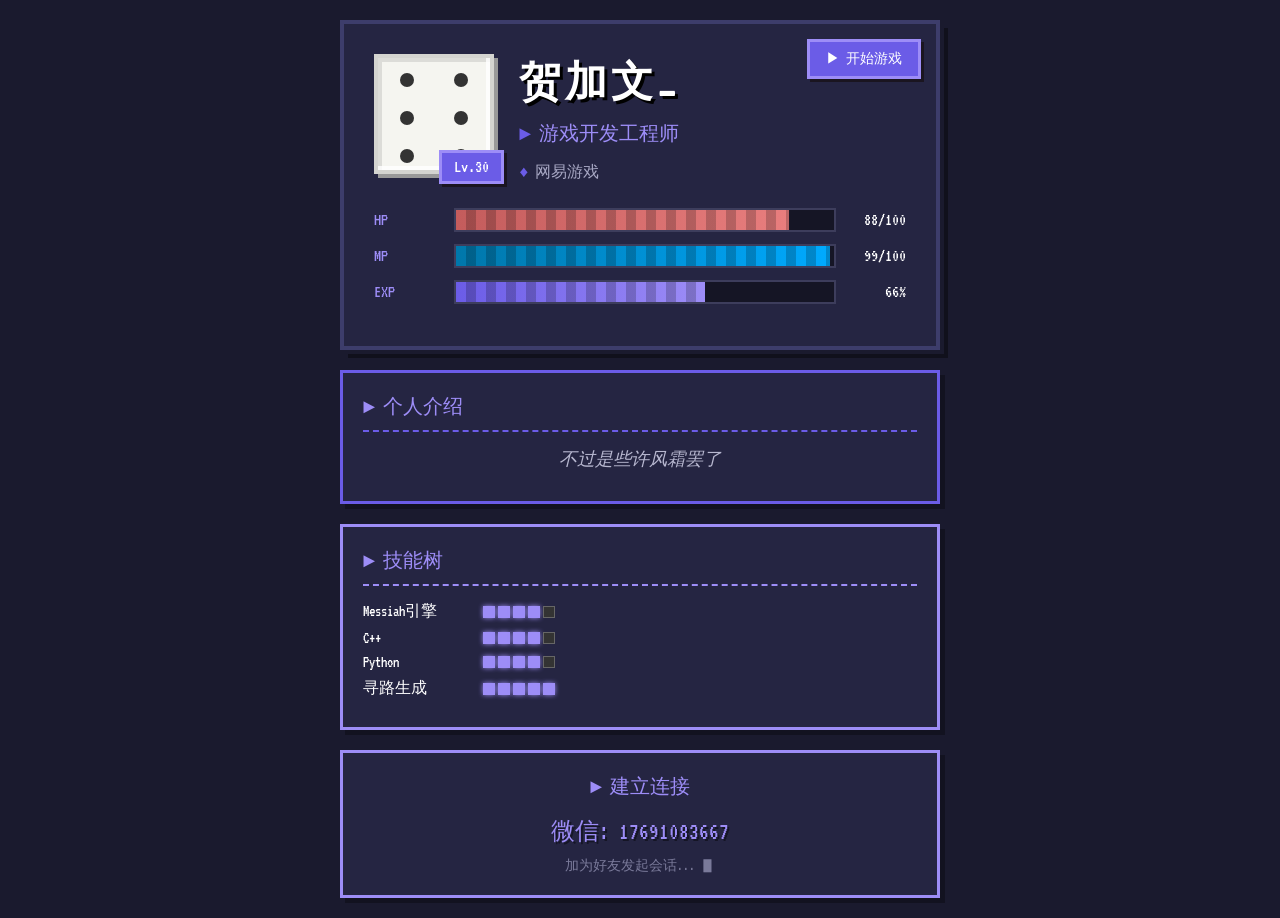
<file: index.html>
<!DOCTYPE html>
<html lang="zh-CN">
<head>
    <meta charset="UTF-8">
    <meta name="viewport" content="width=device-width, initial-scale=1.0">
    <title>贺加文 - 游戏开发工程师</title>
    <link rel="stylesheet" href="style.css">
</head>
<body>
    <canvas id="game-canvas"></canvas>
    <div class="game-score" id="game-score">SCORE: 0</div>
    <div class="combo-display" id="combo-display">
        <div class="combo-count">0</div>
        <div class="combo-text">COMBO</div>
    </div>
    
    <div class="container">
        <div class="hero-card" id="hero-card">
            <button class="start-game-btn" id="start-game-btn" onclick="window.location.href='shooter/'">开始游戏</button>
            <div class="character-row">
                <div class="avatar-container">
                    <div class="avatar"></div>
                    <div class="level-badge">Lv.--</div>
                </div>
                <div class="info-section">
                    <h1 class="name cursor">贺加文</h1>
                    <div class="title">游戏开发工程师</div>
                    <div class="location">
                        <span>♦</span> 网易游戏
                    </div>
                </div>
            </div>
            
            <div class="stats-section">
                <div class="stat-row">
                    <span class="stat-label">HP</span>
                    <div class="stat-bar">
                        <div class="stat-fill hp"></div>
                    </div>
                    <span class="stat-value">88/100</span>
                </div>
                <div class="stat-row">
                    <span class="stat-label">MP</span>
                    <div class="stat-bar">
                        <div class="stat-fill mp"></div>
                    </div>
                    <span class="stat-value">99/100</span>
                </div>
                <div class="stat-row">
                    <span class="stat-label">EXP</span>
                    <div class="stat-bar">
                        <div class="stat-fill exp"></div>
                    </div>
                    <span class="stat-value">66%</span>
                </div>
            </div>
        </div>
        
        <div class="info-box">
            <div class="info-header">► 个人介绍</div>
            <div class="info-item" style="justify-content: center; font-style: italic; color: #b8b8d0;">
                不过是些许风霜罢了
            </div>
        </div>
        
        <div class="skills-box">
            <div class="skills-header">► 技能树</div>
            
            <div class="skill-item">
                <span class="skill-name">Messiah引擎</span>
                <div class="skill-level">
                    <div class="skill-dot filled"></div>
                    <div class="skill-dot filled"></div>
                    <div class="skill-dot filled"></div>
                    <div class="skill-dot filled"></div>
                    <div class="skill-dot"></div>
                </div>
            </div>
            
            <div class="skill-item">
                <span class="skill-name">C++</span>
                <div class="skill-level">
                    <div class="skill-dot filled"></div>
                    <div class="skill-dot filled"></div>
                    <div class="skill-dot filled"></div>
                    <div class="skill-dot filled"></div>
                    <div class="skill-dot"></div>
                </div>
            </div>
            
            <div class="skill-item">
                <span class="skill-name">Python</span>
                <div class="skill-level">
                    <div class="skill-dot filled"></div>
                    <div class="skill-dot filled"></div>
                    <div class="skill-dot filled"></div>
                    <div class="skill-dot filled"></div>
                    <div class="skill-dot"></div>
                </div>
            </div>
            
            <div class="skill-item">
                <span class="skill-name">寻路生成</span>
                <div class="skill-level">
                    <div class="skill-dot filled"></div>
                    <div class="skill-dot filled"></div>
                    <div class="skill-dot filled"></div>
                    <div class="skill-dot filled"></div>
                    <div class="skill-dot filled"></div>
                </div>
            </div>
        </div>
        
        <div class="contact-box">
            <div class="contact-header">► 建立连接</div>
            <div class="contact-wechat">微信: 17691083667</div>
            <div class="contact-hint">加为好友发起会话... <span class="blink">▋</span></div>
        </div>
    </div>
    
    <script>
        const birthYear = 1996;
        const birthMonth = 9;
        const birthDay = 7;
        
        const now = new Date();
        let age = now.getFullYear() - birthYear;
        
        const thisYearBirthday = new Date(now.getFullYear(), birthMonth - 1, birthDay);
        if (now < thisYearBirthday) {
            age--;
        }
        
        document.querySelector('.level-badge').textContent = 'Lv.' + age;
    </script>
    <script src="game.js"></script>
</body>
</html>
</file>
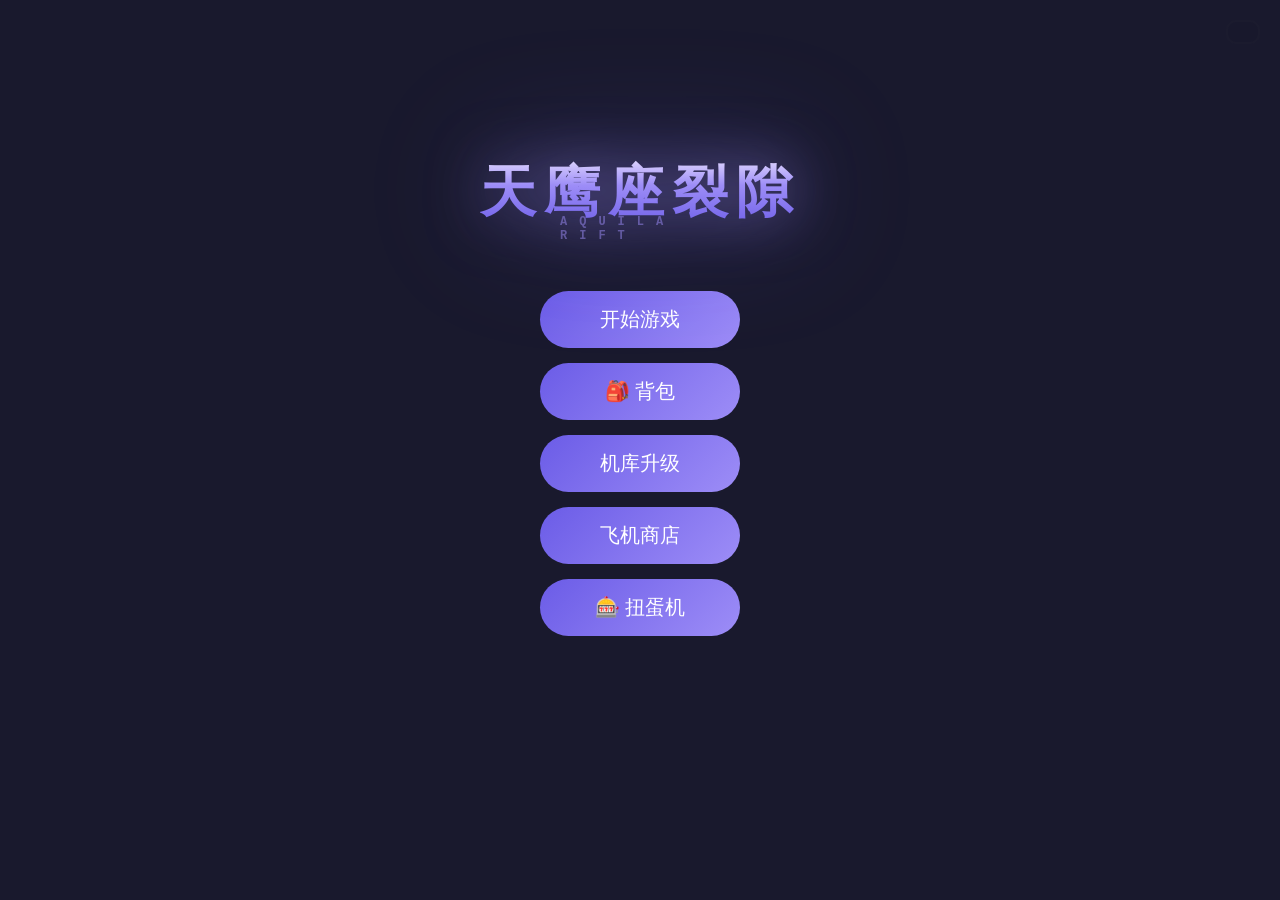
<file: shooter/index.html>
<!DOCTYPE html>
<html lang="zh-CN">
<head>
    <meta charset="UTF-8">
    <meta name="viewport" content="width=device-width, initial-scale=1.0">
    <title>天鹰座裂隙</title>
    <link rel="icon" type="image/svg+xml" href="favicon.svg">
    <link rel="stylesheet" href="styles/base.css">
    <link rel="stylesheet" href="styles/components.css">
    <link rel="stylesheet" href="styles/screens.css">
    <link rel="stylesheet" href="style.css">
    <link rel="stylesheet" href="style-rank.css">
    <link rel="stylesheet" href="style-enhance.css">
    <link rel="stylesheet" href="style-carousel.css">
    <link rel="stylesheet" href="style-gacha.css">
    <link rel="stylesheet" href="style-hangar.css">
    <link rel="stylesheet" href="style-inventory.css">
    <link rel="stylesheet" href="style-constellation.css">
</head>
<body>
    <canvas id="game-canvas"></canvas>
    <div class="combo-display" id="combo-display">
        <div class="combo-count">0</div>
        <div class="combo-text">COMBO</div>
    </div>
    <div class="buff-display" id="buff-display"></div>
    <div class="hp-display" id="hp-display"></div>
    
    <!-- 主菜单 -->
    <div class="start-screen" id="start-screen">
        <h1>天鹰座裂隙</h1>
        <div class="menu-buttons">
            <button id="start-btn">开始游戏</button>
            <button id="inventory-btn">🎒 背包</button>
            <button id="upgrade-btn">机库升级</button>
            <button id="ship-btn">飞机商店</button>
            <button id="gacha-btn">🎰 扭蛋机</button>
        </div>
    </div>
    
    <!-- 背包界面 (动态生成) -->
    <div class="inventory-screen hidden" id="inventory-screen"></div>

    <!-- 机库升级 (动态生成) -->
    <div class="upgrade-screen hidden" id="upgrade-screen"></div>

    <!-- 飞机故事 (动态生成) -->
    <div class="story-screen hidden" id="story-screen"></div>

    <!-- 抽卡商店 (动态生成) -->
    <div class="gacha-screen hidden" id="gacha-screen"></div>
    
    <!-- 飞机商店 (动态生成) -->
    <div class="ship-screen hidden" id="ship-screen"></div>
    
    <script type="module" src="js/main.js"></script>
</body>
</html>
</file>
<file: style.css>
@import url('https://fonts.googleapis.com/css2?family=VT323&display=swap');

* {
    margin: 0;
    padding: 0;
    box-sizing: border-box;
}

body {
    min-height: 100vh;
    background: #1a1a2e;
    display: flex;
    justify-content: center;
    align-items: center;
    font-family: 'VT323', 'Courier New', monospace;
    padding: 20px;
    image-rendering: pixelated;
    position: relative;
    overflow-x: hidden;
}

body.game-active {
    user-select: none;
    -webkit-user-select: none;
    -moz-user-select: none;
    -ms-user-select: none;
}

/* 游戏画布 */
#game-canvas {
    position: fixed;
    top: 0;
    left: 0;
    width: 100%;
    height: 100%;
    z-index: 0;
    display: none;
    cursor: crosshair;
}

#game-canvas.active {
    display: block;
}

/* 游戏分数 */
.game-score {
    position: fixed;
    top: 20px;
    left: 20px;
    color: #fff;
    font-size: 24px;
    text-shadow: 2px 2px 0 #000;
    z-index: 1;
    display: none;
}

.game-score.active {
    display: block;
}

/* 连击显示 */
.combo-display {
    position: fixed;
    top: 20px;
    right: 20px;
    color: #ffd700;
    font-size: 28px;
    text-shadow: 2px 2px 0 #000;
    z-index: 1;
    display: none;
    transition: transform 0.1s ease;
}

.combo-display.active {
    display: block;
}

.combo-display.pop {
    transform: scale(1.3);
}

.combo-display .combo-text {
    font-size: 14px;
    color: #fff;
}

/* 主容器 */
.container {
    max-width: 600px;
    width: 100%;
    position: relative;
    z-index: 2;
}

/* 角色卡 */
.hero-card {
    background: #252542;
    border: 4px solid #3d3d6b;
    box-shadow: 
        0 0 0 4px #1a1a2e,
        8px 8px 0 rgba(0,0,0,0.4);
    padding: 30px;
    margin-bottom: 20px;
    position: relative;
}

.hero-card::before {
    content: '';
    position: absolute;
    top: -4px;
    left: -4px;
    right: -4px;
    bottom: -4px;
    background: linear-gradient(135deg, #6b5ce7 0%, transparent 50%, #3d3d6b 100%);
    z-index: -1;
    opacity: 0.3;
}

.character-row {
    display: flex;
    gap: 25px;
    align-items: flex-start;
}

/* 骰子头像 */
.avatar-container {
    position: relative;
    flex-shrink: 0;
}

.avatar {
    width: 120px;
    height: 120px;
    background: #f5f5f0;
    border: 4px solid #d4d4d0;
    box-shadow: 
        4px 4px 0 #999,
        inset -4px -4px 0 rgba(255,255,255,0.8),
        inset 4px 4px 0 rgba(0,0,0,0.1);
    position: relative;
    image-rendering: pixelated;
}

.avatar::before {
    content: '';
    position: absolute;
    top: 15px;
    left: 22px;
    width: 14px;
    height: 14px;
    background: #333;
    border-radius: 50%;
    box-shadow: 
        0 38px 0 #333,
        0 76px 0 #333;
}

.avatar::after {
    content: '';
    position: absolute;
    top: 15px;
    right: 22px;
    width: 14px;
    height: 14px;
    background: #333;
    border-radius: 50%;
    box-shadow: 
        0 38px 0 #333,
        0 76px 0 #333;
}

.level-badge {
    position: absolute;
    bottom: -10px;
    right: -10px;
    background: #6b5ce7;
    color: #fff;
    padding: 5px 12px;
    font-size: 18px;
    border: 3px solid #9d8df7;
    box-shadow: 3px 3px 0 #1a1520;
}

/* 开始游戏按钮 */
.start-game-btn {
    position: absolute;
    top: 15px;
    right: 15px;
    background: #6b5ce7;
    color: #fff;
    padding: 8px 16px;
    font-size: 14px;
    border: 3px solid #9d8df7;
    box-shadow: 3px 3px 0 #1a1520;
    transition: all 0.2s ease;
    font-family: 'VT323', 'Courier New', monospace;
    cursor: pointer;
    z-index: 10;
}

.start-game-btn:hover {
    background: #9d8df7;
    transform: translate(-2px, -2px);
    box-shadow: 5px 5px 0 #1a1520;
}

.start-game-btn::before {
    content: '▶ ';
}

.start-game-btn.hidden {
    display: none;
}

/* 角色信息 */
.info-section {
    flex: 1;
}

.name {
    font-size: 42px;
    color: #fff;
    text-shadow: 3px 3px 0 #000;
    margin-bottom: 10px;
    letter-spacing: 0.1em;
}

.title {
    font-size: 20px;
    color: #9d8df7;
    margin-bottom: 15px;
}

.title::before {
    content: '► ';
    color: #6b5ce7;
}

.location {
    font-size: 16px;
    color: #a8a8c4;
}

.location span {
    color: #6b5ce7;
}

/* 状态条 */
.stats-section {
    margin-top: 25px;
}

.stat-row {
    display: flex;
    align-items: center;
    margin-bottom: 12px;
    font-size: 18px;
}

.stat-label {
    width: 80px;
    color: #9d8df7;
}

.stat-bar {
    flex: 1;
    height: 24px;
    background: #151525;
    border: 2px solid #3d3d5c;
    position: relative;
}

.stat-fill {
    height: 100%;
    position: relative;
    transition: width 1s ease;
}

.stat-fill.hp { width: 88%; background: linear-gradient(90deg, #c45c5c 0%, #e87e7e 100%); }
.stat-fill.mp { width: 99%; background: linear-gradient(90deg, #0077aa 0%, #00aaff 100%); }
.stat-fill.exp { width: 66%; background: linear-gradient(90deg, #6b5ce7 0%, #9d8df7 100%); }

.stat-fill::after {
    content: '';
    position: absolute;
    top: 0;
    left: 0;
    right: 0;
    bottom: 0;
    background: repeating-linear-gradient(
        90deg,
        transparent,
        transparent 10px,
        rgba(0,0,0,0.2) 10px,
        rgba(0,0,0,0.2) 20px
    );
}

.stat-value {
    width: 60px;
    text-align: right;
    color: #fff;
    margin-left: 10px;
}

/* 信息框 */
.info-box {
    background: #252542;
    border: 3px solid #6b5ce7;
    padding: 20px;
    margin-bottom: 20px;
    box-shadow: 5px 5px 0 rgba(0,0,0,0.3);
}

.info-header {
    color: #9d8df7;
    font-size: 20px;
    margin-bottom: 15px;
    border-bottom: 2px dashed #6b5ce7;
    padding-bottom: 10px;
}

.info-item {
    display: flex;
    align-items: center;
    margin-bottom: 10px;
    font-size: 18px;
    color: #fff;
}

/* 技能列表 */
.skills-box {
    background: #252542;
    border: 3px solid #9d8df7;
    padding: 20px;
    margin-bottom: 20px;
    box-shadow: 5px 5px 0 rgba(0,0,0,0.3);
}

.skills-header {
    color: #9d8df7;
    font-size: 20px;
    margin-bottom: 15px;
    border-bottom: 2px dashed #9d8df7;
    padding-bottom: 10px;
}

.skill-item {
    display: flex;
    align-items: center;
    margin-bottom: 8px;
    font-size: 16px;
}

.skill-name {
    color: #fff;
    width: 120px;
}

.skill-level {
    display: flex;
    gap: 3px;
}

.skill-dot {
    width: 12px;
    height: 12px;
    background: #333;
    border: 1px solid #666;
}

.skill-dot.filled {
    background: #9d8df7;
    border-color: #9d8df7;
    box-shadow: 0 0 5px #9d8df7;
}

/* 联系区域 */
.contact-box {
    background: #252542;
    border: 3px solid #9d8df7;
    padding: 20px;
    text-align: center;
    box-shadow: 5px 5px 0 rgba(0,0,0,0.3);
}

.contact-header {
    color: #9d8df7;
    font-size: 20px;
    margin-bottom: 15px;
}

.contact-wechat {
    font-size: 24px;
    color: #9d8df7;
    text-shadow: 2px 2px 0 #151525;
}

.contact-hint {
    font-size: 14px;
    color: #7a7a9a;
    margin-top: 10px;
}

/* 动画 */
@keyframes blink {
    0%, 50% { opacity: 1; }
    51%, 100% { opacity: 0.3; }
}

.blink {
    animation: blink 1s infinite;
}

.cursor::after {
    content: '_';
    animation: blink 0.8s infinite;
}

/* 响应式 */
@media (max-width: 500px) {
    .character-row {
        flex-direction: column;
        align-items: center;
    }
    
    .name {
        font-size: 32px;
        text-align: center;
    }
    
    .info-section {
        text-align: center;
    }
}
</file>
<file: shooter/styles/base.css>
/**
 * 基础样式 + CSS 变量
 * 补充性的公共变量和工具类
 */

/* ========== CSS 变量 ========== */
:root {
  /* 主色调 */
  --color-bg-primary: #1a1a2e;
  --color-bg-secondary: #16213e;
  --color-bg-dark: #0f0f23;
  --color-accent: #9d8df7;
  --color-accent-light: #6b5ce7;
  --color-gold: #ffd700;
  --color-gold-dark: #ffaa00;
  
  /* 品级颜色 */
  --rank-ssr: #fbbf24;
  --rank-ssr-glow: #ff8c00;
  --rank-a: #60a5fa;
  --rank-b: #4ade80;
  --rank-c: #888888;
  
  /* 功能色 */
  --color-hp: #ff5555;
  --color-shield: #60a5fa;
  --color-coin: #ffd700;
  --color-success: #00ff88;
  --color-danger: #ff4444;
  
  /* 边框和背景 */
  --border-color: rgba(157, 141, 247, 0.3);
  --border-color-light: rgba(157, 141, 247, 0.2);
  --bg-card: rgba(0, 0, 0, 0.3);
  --bg-panel: rgba(107, 92, 231, 0.1);
  
  /* 间距 */
  --spacing-xs: 4px;
  --spacing-sm: 8px;
  --spacing-md: 16px;
  --spacing-lg: 24px;
  --spacing-xl: 40px;
  
  /* 圆角 */
  --radius-sm: 8px;
  --radius-md: 12px;
  --radius-lg: 16px;
  --radius-xl: 20px;
  --radius-full: 50%;
  
  /* 阴影 */
  --shadow-sm: 0 2px 8px rgba(0, 0, 0, 0.2);
  --shadow-md: 0 4px 20px rgba(0, 0, 0, 0.3);
  --shadow-lg: 0 8px 30px rgba(0, 0, 0, 0.4);
  --shadow-glow: 0 0 20px rgba(157, 141, 247, 0.3);
  --shadow-gold: 0 0 20px rgba(255, 215, 0, 0.3);
  
  /* 过渡 */
  --transition-fast: 0.2s;
  --transition-normal: 0.3s;
  --transition-slow: 0.5s;
}

/* ========== 脉冲动画 ========== */
@keyframes pulse {
  0%, 100% { transform: scale(1); opacity: 1; }
  50% { transform: scale(1.1); opacity: 0.5; }
}

@keyframes pulse-ring {
  0% { transform: scale(1); opacity: 0.8; }
  100% { transform: scale(1.3); opacity: 0; }
}

@keyframes pop {
  0% { transform: scale(1); }
  50% { transform: scale(1.2); }
  100% { transform: scale(1); }
}

@keyframes floatUp {
  0% { opacity: 1; transform: translateY(0); }
  100% { opacity: 0; transform: translateY(-50px); }
}
</file>
<file: shooter/styles/components.css>
/**
 * 组件样式 - 仅补充性样式
 * 不覆盖原有样式文件中的定义
 */

/* 使用 CSS 变量的工具类，可在 HTML 中直接使用 */

/* 品级颜色工具类 */
.text-ssr { color: var(--rank-ssr); }
.text-a { color: var(--rank-a); }
.text-b { color: var(--rank-b); }
.text-c { color: var(--rank-c); }
.text-gold { color: var(--color-gold); }
.text-accent { color: var(--color-accent); }

/* 背景工具类 */
.bg-card { background: var(--bg-card); }
.bg-panel { background: var(--bg-panel); }

/* 间距工具类 */
.m-xs { margin: var(--spacing-xs); }
.m-sm { margin: var(--spacing-sm); }
.m-md { margin: var(--spacing-md); }
.m-lg { margin: var(--spacing-lg); }

.p-xs { padding: var(--spacing-xs); }
.p-sm { padding: var(--spacing-sm); }
.p-md { padding: var(--spacing-md); }
.p-lg { padding: var(--spacing-lg); }

/* 阴影工具类 */
.shadow-sm { box-shadow: var(--shadow-sm); }
.shadow-md { box-shadow: var(--shadow-md); }
.shadow-glow { box-shadow: var(--shadow-glow); }

/* 过渡工具类 */
.transition-fast { transition: all var(--transition-fast); }
.transition-normal { transition: all var(--transition-normal); }
</file>
<file: shooter/styles/screens.css>
/**
 * 屏幕级样式 - 仅补充性样式
 * 主要样式仍由原有样式文件提供
 */

/* ========== Modal 弹窗组件样式 ========== */
.modal-overlay {
  position: fixed;
  top: 0;
  left: 0;
  width: 100%;
  height: 100%;
  background: rgba(0, 0, 0, 0.85);
  display: flex;
  align-items: center;
  justify-content: center;
  z-index: 1000;
  opacity: 0;
  animation: fadeIn 0.2s forwards;
}

.modal-overlay.closing {
  animation: fadeOut 0.2s forwards;
}

@keyframes fadeIn {
  to { opacity: 1; }
}

@keyframes fadeOut {
  to { opacity: 0; }
}

.modal-container {
  background: linear-gradient(135deg, #1a1a2e, #16213e);
  border: 1px solid rgba(157, 141, 247, 0.4);
  border-radius: 16px;
  width: 90%;
  max-width: 450px;
  max-height: 85vh;
  overflow-y: auto;
  position: relative;
  transform: scale(0.9);
  animation: scaleIn 0.2s forwards;
}

@keyframes scaleIn {
  to { transform: scale(1); }
}

.modal-close-btn {
  position: absolute;
  top: 15px;
  right: 15px;
  width: 32px;
  height: 32px;
  background: rgba(255, 255, 255, 0.1);
  border: none;
  border-radius: 50%;
  color: #fff;
  font-size: 20px;
  cursor: pointer;
  display: flex;
  align-items: center;
  justify-content: center;
  transition: background 0.2s;
  z-index: 10;
}

.modal-close-btn:hover {
  background: rgba(255, 255, 255, 0.2);
}

.modal-header {
  padding: 20px 20px 0;
  text-align: center;
}

.modal-header h3 {
  margin: 0;
  font-size: 24px;
  color: #fff;
}

.modal-body {
  padding: 20px;
}

.modal-actions {
  display: flex;
  gap: 15px;
  justify-content: center;
  margin-top: 20px;
}

/* ========== Tooltip 提示框样式 ========== */
.tooltip {
  position: fixed;
  background: rgba(26, 26, 46, 0.95);
  border: 1px solid rgba(157, 141, 247, 0.5);
  border-radius: 8px;
  padding: 12px 16px;
  z-index: 1000;
  pointer-events: none;
  box-shadow: 0 4px 20px rgba(0, 0, 0, 0.5);
  max-width: 250px;
  opacity: 0;
  transition: opacity 0.2s;
}

.tooltip.top::after,
.tooltip.bottom::after,
.tooltip.left::after,
.tooltip.right::after {
  content: '';
  position: absolute;
  width: 0;
  height: 0;
  border: 6px solid transparent;
}

.tooltip.top::after {
  bottom: -12px;
  left: 50%;
  transform: translateX(-50%);
  border-top-color: rgba(157, 141, 247, 0.5);
}

.tooltip.bottom::after {
  top: -12px;
  left: 50%;
  transform: translateX(-50%);
  border-bottom-color: rgba(157, 141, 247, 0.5);
}

.tooltip.left::after {
  right: -12px;
  top: 50%;
  transform: translateY(-50%);
  border-left-color: rgba(157, 141, 247, 0.5);
}

.tooltip.right::after {
  left: -12px;
  top: 50%;
  transform: translateY(-50%);
  border-right-color: rgba(157, 141, 247, 0.5);
}

/* 命座提示框 - 特定样式 */
.constellation-tooltip {
  background: rgba(26, 26, 46, 0.95);
  border-color: rgba(157, 141, 247, 0.5);
}

.constellation-tooltip .tooltip-level {
  font-size: 14px;
  font-weight: bold;
  color: var(--color-gold, #ffd700);
  margin-bottom: 6px;
}

.constellation-tooltip .tooltip-desc {
  font-size: 12px;
  color: #ccc;
  line-height: 1.4;
}
</file>
<file: shooter/style.css>
/* 游戏专用样式 */
* {
    margin: 0;
    padding: 0;
    box-sizing: border-box;
}

body {
    background: #1a1a2e;
    color: #fff;
    font-family: 'Courier New', monospace;
    overflow: hidden;
    height: 100vh;
}

#game-canvas {
    position: fixed;
    top: 0;
    left: 0;
    width: 100%;
    height: 100%;
    z-index: 1;
}

/* 开始界面 */
.start-screen {
    position: fixed;
    top: 0;
    left: 0;
    width: 100%;
    height: 100%;
    background: rgba(26, 26, 46, 0.95);
    display: flex;
    flex-direction: column;
    align-items: center;
    justify-content: center;
    z-index: 10;
    transition: opacity 0.5s;
}

.start-screen.hidden {
    opacity: 0;
    pointer-events: none;
}

.start-screen h1 {
    font-size: 56px;
    font-weight: 900;
    letter-spacing: 8px;
    margin-top: -80px;
    margin-bottom: 60px;
    background: linear-gradient(180deg, #e8e0ff 0%, #9d8df7 40%, #6b5ce7 100%);
    -webkit-background-clip: text;
    -webkit-text-fill-color: transparent;
    background-clip: text;
    filter: drop-shadow(0 0 30px rgba(157, 141, 247, 0.6)) 
            drop-shadow(0 0 60px rgba(107, 92, 231, 0.4));
    position: relative;
}

.start-screen h1::after {
    content: 'AQUILA RIFT';
    position: absolute;
    left: 50%;
    bottom: -12px;
    transform: translateX(-50%);
    font-size: 12px;
    letter-spacing: 12px;
    color: rgba(157, 141, 247, 0.5);
    -webkit-text-fill-color: rgba(157, 141, 247, 0.5);
    background: none;
    filter: none;
}

.menu-coins {
    font-size: 24px;
    color: #ffd700;
    margin-bottom: 30px;
    text-shadow: 0 0 10px rgba(255, 215, 0, 0.5);
}

.menu-buttons {
    display: flex;
    flex-direction: column;
    gap: 15px;
    margin-bottom: 30px;
}

.menu-buttons button {
    padding: 15px 50px;
    font-size: 20px;
    background: linear-gradient(135deg, #6b5ce7 0%, #9d8df7 100%);
    border: none;
    border-radius: 30px;
    color: #fff;
    cursor: pointer;
    transition: transform 0.2s, box-shadow 0.2s;
    min-width: 200px;
}

.menu-buttons button:hover {
    transform: scale(1.05);
    box-shadow: 0 0 30px rgba(157, 141, 247, 0.5);
}

.menu-hint {
    font-size: 14px;
    color: #888;
}

/* 屏幕头部通用样式 - 固定在顶部 */
.screen-header {
    display: flex;
    align-items: center;
    justify-content: space-between;
    padding: 12px 20px;
    background: rgba(0, 0, 0, 0.5);
    border-bottom: 1px solid rgba(157, 141, 247, 0.3);
    flex-shrink: 0;
}

/* 固定返回按钮 - 用于无header的界面 */
.back-btn-fixed {
    position: fixed;
    top: 15px;
    left: 15px;
    background: rgba(107, 92, 231, 0.3);
    border: 1px solid rgba(157, 141, 247, 0.5);
    color: #fff;
    padding: 8px 16px;
    border-radius: 8px;
    cursor: pointer;
    font-size: 14px;
    transition: all 0.2s;
    z-index: 100;
}

.back-btn-fixed:hover {
    background: rgba(107, 92, 231, 0.5);
    border-color: #9d8df7;
}

.screen-header h2 {
    font-size: 20px;
    color: #9d8df7;
    text-shadow: 0 0 10px rgba(157, 141, 247, 0.5);
    margin: 0;
    flex: 1;
    text-align: center;
}

/* 升级商店界面 */
.upgrade-screen {
    position: fixed;
    top: 0;
    left: 0;
    width: 100%;
    height: 100%;
    background: rgba(26, 26, 46, 0.98);
    display: flex;
    flex-direction: column;
    align-items: center;
    padding: 60px 20px 20px;
    z-index: 10;
    overflow-y: auto;
}

.upgrade-screen.hidden {
    display: none;
}

.upgrade-screen .upgrade-content {
    width: 100%;
    display: flex;
    flex-direction: column;
    align-items: center;
}

.upgrade-screen .upgrade-coins {
    font-size: 16px;
    color: #ffd700;
}

.upgrade-grid {
    display: grid;
    grid-template-columns: repeat(auto-fit, minmax(280px, 1fr));
    gap: 20px;
    width: 100%;
    max-width: 900px;
    margin-bottom: 30px;
}

.upgrade-item {
    background: rgba(107, 92, 231, 0.1);
    border: 2px solid #6b5ce7;
    border-radius: 15px;
    padding: 20px;
    display: flex;
    flex-direction: column;
    gap: 10px;
    transition: transform 0.2s, box-shadow 0.2s;
}

.upgrade-item:hover {
    transform: translateY(-5px);
    box-shadow: 0 10px 30px rgba(107, 92, 231, 0.3);
}

.upgrade-item.maxed {
    border-color: #ffd700;
    background: rgba(255, 215, 0, 0.1);
}

.upgrade-name {
    font-size: 18px;
    font-weight: bold;
    color: #9d8df7;
}

.upgrade-desc {
    font-size: 14px;
    color: #aaa;
}

.upgrade-level {
    font-size: 14px;
    color: #888;
}

.upgrade-btn {
    padding: 10px 20px;
    font-size: 16px;
    background: linear-gradient(135deg, #6b5ce7 0%, #9d8df7 100%);
    border: none;
    border-radius: 20px;
    color: #fff;
    cursor: pointer;
    transition: transform 0.2s, box-shadow 0.2s;
    margin-top: auto;
}

.upgrade-btn:hover:not(:disabled) {
    transform: scale(1.05);
    box-shadow: 0 0 20px rgba(157, 141, 247, 0.5);
}

.upgrade-btn:disabled {
    background: #444;
    cursor: not-allowed;
}

.upgrade-btn.maxed {
    background: linear-gradient(135deg, #ffd700 0%, #ffaa00 100%);
    color: #000;
}

.menu-buttons-row {
    display: flex;
    gap: 15px;
    margin-top: 20px;
}

.secondary-btn {
    padding: 15px 30px;
    font-size: 16px;
    background: linear-gradient(135deg, #444 0%, #666 100%);
    border: none;
    border-radius: 25px;
    color: #fff;
    cursor: pointer;
    transition: transform 0.2s, box-shadow 0.2s;
}

.secondary-btn:hover {
    transform: scale(1.05);
    box-shadow: 0 0 20px rgba(255, 255, 255, 0.2);
}

/* 飞机商店界面 */
.ship-screen {
    position: fixed;
    top: 0;
    left: 0;
    width: 100%;
    height: 100%;
    background: rgba(26, 26, 46, 0.98);
    display: flex;
    flex-direction: column;
    align-items: center;
    padding: 60px 20px 20px;
    z-index: 10;
    overflow-y: auto;
}

.ship-screen.hidden {
    display: none;
}

.ship-screen .ship-content {
    width: 100%;
    display: flex;
    flex-direction: column;
    align-items: center;
}

.ship-screen .ship-coins {
    font-size: 16px;
    color: #ffd700;
}

/* 背包屏幕 */
.inventory-screen {
    position: absolute;
    top: 0;
    left: 0;
    width: 100%;
    height: 100%;
    background: linear-gradient(135deg, #1a1a2e 0%, #16213e 50%, #0f0f23 100%);
    display: flex;
    flex-direction: column;
    padding: 50px 20px 20px;
    box-sizing: border-box;
    overflow: hidden;
    z-index: 10;
}

.inventory-screen.hidden {
    display: none;
}

.ship-grid {
    display: grid;
    grid-template-columns: repeat(auto-fit, minmax(200px, 1fr));
    gap: 20px;
    width: 100%;
    max-width: 900px;
    margin-bottom: 30px;
}

.ship-item {
    background: rgba(107, 92, 231, 0.1);
    border: 2px solid #6b5ce7;
    border-radius: 15px;
    padding: 20px;
    display: flex;
    flex-direction: column;
    gap: 10px;
    transition: transform 0.2s, box-shadow 0.2s;
    align-items: center;
}

.ship-item:hover {
    transform: translateY(-5px);
    box-shadow: 0 10px 30px rgba(107, 92, 231, 0.3);
}

.ship-item.owned {
    border-color: #00ff88;
    background: rgba(0, 255, 136, 0.1);
}

.ship-item.selected {
    border-color: #ffd700;
    background: rgba(255, 215, 0, 0.15);
    box-shadow: 0 0 30px rgba(255, 215, 0, 0.3);
}

.ship-preview {
    width: 60px;
    height: 60px;
    border-radius: 50%;
    margin-bottom: 10px;
    box-shadow: 0 0 20px currentColor;
}

.ship-name {
    font-size: 18px;
    font-weight: bold;
    color: #fff;
}

.ship-desc {
    font-size: 12px;
    color: #aaa;
    text-align: center;
}

.ship-stats {
    display: flex;
    gap: 10px;
    font-size: 14px;
    color: #9d8df7;
    margin: 5px 0;
}

.ship-btn {
    padding: 10px 20px;
    font-size: 14px;
    background: linear-gradient(135deg, #6b5ce7 0%, #9d8df7 100%);
    border: none;
    border-radius: 20px;
    color: #fff;
    cursor: pointer;
    transition: transform 0.2s, box-shadow 0.2s;
    margin-top: auto;
    width: 100%;
}

.ship-btn:hover:not(:disabled) {
    transform: scale(1.05);
    box-shadow: 0 0 20px rgba(157, 141, 247, 0.5);
}

.ship-btn:disabled {
    background: #444;
    cursor: not-allowed;
}

.ship-btn.equip {
    background: linear-gradient(135deg, #00ff88 0%, #00cc6a 100%);
    color: #000;
}

.ship-btn.selected {
    background: linear-gradient(135deg, #ffd700 0%, #ffaa00 100%);
    color: #000;
}

.back-btn {
    padding: 15px 40px;
    font-size: 18px;
    background: linear-gradient(135deg, #444 0%, #666 100%);
    border: none;
    border-radius: 25px;
    color: #fff;
    cursor: pointer;
    transition: transform 0.2s, box-shadow 0.2s;
}

.back-btn:hover {
    transform: scale(1.05);
    box-shadow: 0 0 20px rgba(255, 255, 255, 0.2);
}

/* 连击显示 */
.combo-display {
    position: fixed;
    top: 60px;
    left: 50%;
    transform: translateX(-50%);
    text-align: center;
    opacity: 0;
    transition: opacity 0.3s;
    z-index: 5;
}

.combo-display.active {
    opacity: 1;
}

.combo-count {
    font-size: 48px;
    font-weight: bold;
    color: #ffd700;
    text-shadow: 0 0 10px rgba(255, 215, 0, 0.5);
}

.combo-text {
    font-size: 14px;
    color: #fff;
}

.combo-display.pop .combo-count {
    animation: pop 0.2s ease-out;
}

@keyframes pop {
    0% { transform: scale(1); }
    50% { transform: scale(1.2); }
    100% { transform: scale(1); }
}

/* Buff显示 */
.buff-display {
    position: fixed;
    bottom: 20px;
    left: 50%;
    transform: translateX(-50%);
    display: flex;
    gap: 10px;
    z-index: 5;
}

.buff-item {
    background: rgba(0,0,0,0.6);
    border-radius: 8px;
    padding: 8px 12px;
    display: flex;
    align-items: center;
    gap: 8px;
    font-size: 14px;
}

.buff-icon {
    font-size: 18px;
}

.buff-bar {
    width: 60px;
    height: 4px;
    background: #333;
    border-radius: 2px;
    overflow: hidden;
}

.buff-fill {
    height: 100%;
    background: #9d8df7;
    transition: width 0.1s linear;
}

/* 血量显示 */
.hp-display {
    position: fixed;
    top: 20px;
    right: 20px;
    font-size: 24px;
    color: #ff5555;
    text-shadow: 2px 2px 0 #000;
    z-index: 5;
    background: rgba(0,0,0,0.5);
    padding: 10px 15px;
    border-radius: 10px;
    border: 2px solid #444;
    display: flex;
    gap: 15px;
}

.game-score {
    position: fixed;
    top: 20px;
    left: 20px;
    font-size: 20px;
    color: #ffd700;
    text-shadow: 2px 2px 0 #000;
    z-index: 5;
    background: rgba(0,0,0,0.5);
    padding: 8px 12px;
    border-radius: 8px;
    border: 2px solid #444;
}

/* 浮动文字 */
.floating-text {
    position: absolute;
    font-size: 16px;
    font-weight: bold;
    pointer-events: none;
    animation: floatUp 1s ease-out forwards;
    z-index: 6;
}

@keyframes floatUp {
    0% {
        opacity: 1;
        transform: translateY(0);
    }
    100% {
        opacity: 0;
        transform: translateY(-50px);
    }
}
</file>
<file: shooter/style-rank.css>
/* 飞机等级系统样式补充 */

/* 等级标题 */
.rank-header {
    text-align: center;
    margin: 15px 0 10px;
    grid-column: 1 / -1;
}

.rank-badge {
    display: inline-block;
    padding: 5px 20px;
    border-radius: 20px;
    font-weight: bold;
    font-size: 16px;
}

.rank-badge.rank-ssr {
    background: linear-gradient(135deg, #ffd700, #ff8c00);
    color: #000;
    box-shadow: 0 0 20px rgba(255, 215, 0, 0.5);
}

.rank-badge.rank-a {
    background: linear-gradient(135deg, #60a5fa, #3b82f6);
    color: #fff;
    box-shadow: 0 0 15px rgba(96, 165, 250, 0.4);
}

.rank-badge.rank-b {
    background: linear-gradient(135deg, #4ade80, #22c55e);
    color: #000;
}

.rank-badge.rank-c {
    background: linear-gradient(135deg, #888888, #666666);
    color: #fff;
}

/* 不同等级的飞机卡片 */
.ship-item.rank-ssr {
    border-color: #ffd700;
    background: linear-gradient(135deg, rgba(255, 215, 0, 0.1), rgba(255, 140, 0, 0.05));
    box-shadow: 0 0 20px rgba(255, 215, 0, 0.2);
}

.ship-item.rank-a {
    border-color: #60a5fa;
    background: linear-gradient(135deg, rgba(96, 165, 250, 0.1), rgba(59, 130, 246, 0.05));
}

.ship-item.rank-b {
    border-color: #4ade80;
    background: linear-gradient(135deg, rgba(74, 222, 128, 0.1), rgba(34, 197, 94, 0.05));
}

.ship-item.rank-c {
    border-color: #888888;
}

.ship-item.selected.rank-ssr {
    box-shadow: 0 0 30px #ffd700, 0 0 60px rgba(255, 215, 0, 0.3);
}

/* 等级标识角标 */
.ship-rank {
    position: absolute;
    top: -10px;
    right: 10px;
    padding: 3px 10px;
    border-radius: 10px;
    font-weight: bold;
    font-size: 12px;
}

.ship-rank.rank-ssr {
    background: linear-gradient(135deg, #ffd700, #ff8c00);
    color: #000;
    box-shadow: 0 0 10px rgba(255, 215, 0, 0.5);
}

.ship-rank.rank-a {
    background: linear-gradient(135deg, #60a5fa, #3b82f6);
    color: #fff;
}

.ship-rank.rank-b {
    background: linear-gradient(135deg, #4ade80, #22c55e);
    color: #000;
}

.ship-rank.rank-c {
    background: #888888;
    color: #fff;
}

/* 飞机预览动画效果 */
.ship-preview {
    background: var(--ship-color, #9d8df7) !important;
}

.ship-preview.rank-ssr::before {
    content: '';
    position: absolute;
    inset: -5px;
    border-radius: 50%;
    border: 2px solid #ffd700;
    animation: pulse 1.5s infinite;
}

.ship-preview.rank-a::before {
    content: '';
    position: absolute;
    inset: -3px;
    border-radius: 50%;
    border: 2px solid #60a5fa;
}

.ship-preview.rank-b::before {
    content: '';
    position: absolute;
    inset: -2px;
    border-radius: 50%;
    border: 1px solid #4ade80;
}

@keyframes pulse {
    0%, 100% { transform: scale(1); opacity: 1; }
    50% { transform: scale(1.1); opacity: 0.5; }
}

/* 调整商店布局 */
.ship-grid {
    gap: 20px 15px;
}

.ship-item {
    position: relative;
    padding: 15px;
}

.ship-preview {
    width: 50px;
    height: 50px;
    position: relative;
}
</file>
<file: shooter/style-enhance.css>
/* 强化系统样式 */

/* 材料显示 */
.ship-header {
    display: flex;
    flex-direction: column;
    align-items: center;
    gap: 10px;
    margin-bottom: 20px;
}

.material-display {
    display: flex;
    gap: 15px;
    flex-wrap: wrap;
    justify-content: center;
}

.material-count {
    background: rgba(0,0,0,0.4);
    padding: 8px 15px;
    border-radius: 20px;
    font-size: 16px;
    display: flex;
    align-items: center;
    gap: 5px;
}

/* 飞机卡片中的强化按钮 */
.ship-enhance-level {
    font-size: 12px;
    color: #ffd700;
    margin-top: 5px;
}

.enhance-btn {
    padding: 6px 12px;
    font-size: 12px;
    background: linear-gradient(135deg, #f59e0b 0%, #d97706 100%);
    border: none;
    border-radius: 10px;
    color: #fff;
    cursor: pointer;
    transition: transform 0.2s, box-shadow 0.2s;
    margin-top: 8px;
    width: 100%;
}

.enhance-btn:hover:not(:disabled) {
    transform: scale(1.05);
    box-shadow: 0 0 15px rgba(245, 158, 11, 0.5);
}

.enhance-btn.maxed {
    background: linear-gradient(135deg, #22c55e 0%, #16a34a 100%);
    cursor: default;
}

/* 强化弹窗 */
.enhance-modal {
    position: fixed;
    top: 0;
    left: 0;
    width: 100%;
    height: 100%;
    background: rgba(0,0,0,0.8);
    display: flex;
    align-items: center;
    justify-content: center;
    z-index: 100;
}

.enhance-modal-content {
    background: linear-gradient(135deg, #1a1a2e 0%, #16213e 100%);
    border: 2px solid #6b5ce7;
    border-radius: 20px;
    padding: 30px;
    min-width: 320px;
    max-width: 90vw;
}

.enhance-modal-content h3 {
    text-align: center;
    color: #9d8df7;
    margin-bottom: 20px;
    font-size: 24px;
}

.enhance-current {
    text-align: center;
    color: #888;
    margin-bottom: 20px;
}

/* 属性对比 */
.enhance-stats-compare {
    display: flex;
    justify-content: center;
    align-items: center;
    gap: 20px;
    margin-bottom: 25px;
}

.stats-column {
    background: rgba(0,0,0,0.3);
    padding: 15px 20px;
    border-radius: 10px;
    text-align: center;
}

.stats-column.next {
    background: rgba(107, 92, 231, 0.2);
    border: 1px solid #6b5ce7;
}

.stats-title {
    font-size: 12px;
    color: #888;
    margin-bottom: 10px;
}

.stats-column div:not(.stats-title) {
    margin: 5px 0;
    font-size: 16px;
}

.stats-arrow {
    font-size: 24px;
    color: #ffd700;
}

/* 材料列表 */
.enhance-materials {
    margin-bottom: 20px;
}

.materials-title {
    font-size: 14px;
    color: #9d8df7;
    margin-bottom: 10px;
    text-align: center;
}

.material-item {
    display: flex;
    align-items: center;
    gap: 10px;
    padding: 8px 12px;
    background: rgba(0,0,0,0.3);
    border-radius: 8px;
    margin-bottom: 8px;
}

.material-item.enough {
    border: 1px solid #4ade80;
}

.material-item.not-enough {
    border: 1px solid #ef4444;
    opacity: 0.7;
}

.material-icon {
    font-size: 20px;
}

.material-name {
    flex: 1;
    font-size: 14px;
}

.material-need {
    font-size: 14px;
    font-weight: bold;
}

/* 金币消耗 */
.enhance-coin-cost {
    text-align: center;
    font-size: 20px;
    color: #ffd700;
    margin-bottom: 20px;
}

/* 按钮 */
.enhance-buttons {
    display: flex;
    gap: 15px;
    justify-content: center;
}

.cancel-btn {
    padding: 12px 25px;
    font-size: 16px;
    background: #444;
    border: none;
    border-radius: 20px;
    color: #fff;
    cursor: pointer;
    transition: transform 0.2s;
}

.cancel-btn:hover {
    transform: scale(1.05);
}

.confirm-btn {
    padding: 12px 35px;
    font-size: 16px;
    background: linear-gradient(135deg, #f59e0b 0%, #d97706 100%);
    border: none;
    border-radius: 20px;
    color: #fff;
    cursor: pointer;
    transition: transform 0.2s, box-shadow 0.2s;
    font-weight: bold;
}

.confirm-btn:hover:not(.disabled) {
    transform: scale(1.05);
    box-shadow: 0 0 20px rgba(245, 158, 11, 0.5);
}

.confirm-btn.disabled {
    background: #444;
    cursor: not-allowed;
}

.confirm-btn.error {
    background: #ef4444;
}
</file>
<file: shooter/style-carousel.css>
/* 飞机商店横版轮播样式 */

/* 轮播容器 */
.ship-carousel-container {
    position: relative;
    width: 100%;
    max-width: 1200px;
    height: 450px;
    display: flex;
    align-items: center;
    justify-content: center;
    overflow: hidden;
    margin: 20px 0;
}

/* 轮播区域 */
.ship-carousel {
    display: flex;
    align-items: center;
    width: 100%;
    height: 100%;
    position: relative;
}

/* 导航按钮 */
.carousel-nav {
    position: absolute;
    top: 50%;
    transform: translateY(-50%);
    width: 50px;
    height: 50px;
    border-radius: 50%;
    border: none;
    background: rgba(107, 92, 231, 0.8);
    color: #fff;
    font-size: 20px;
    cursor: pointer;
    z-index: 50;
    transition: all 0.3s;
    display: flex;
    align-items: center;
    justify-content: center;
}

.carousel-nav:hover {
    background: #9d8df7;
    transform: translateY(-50%) scale(1.1);
}

.carousel-nav.prev {
    left: 20px;
}

.carousel-nav.next {
    right: 20px;
}

/* 飞机卡片 */
.ship-card {
    position: relative;
    width: 280px;
    height: 380px;
    background: rgba(26, 26, 46, 0.95);
    border: 3px solid #6b5ce7;
    border-radius: 20px;
    padding: 25px;
    display: flex;
    flex-direction: column;
    align-items: center;
    gap: 10px;
    transition: transform 0.5s cubic-bezier(0.34, 1.56, 0.64, 1), 
                opacity 0.4s ease-out,
                box-shadow 0.4s ease-out,
                border-color 0.3s ease;
    cursor: grab;
    user-select: none;
    flex-shrink: 0;
}

.ship-card:active {
    cursor: grabbing;
}

.ship-card.active {
    box-shadow: 0 20px 60px rgba(107, 92, 231, 0.5);
    border-width: 4px;
}

/* 等级颜色 */
.ship-card.rank-ssr {
    border-color: #ffd700;
    background: linear-gradient(135deg, rgba(255, 215, 0, 0.1), rgba(26, 26, 46, 0.95));
}

.ship-card.rank-ssr.active {
    box-shadow: 0 20px 60px rgba(255, 215, 0, 0.3);
}

.ship-card.rank-a {
    border-color: #60a5fa;
    background: linear-gradient(135deg, rgba(96, 165, 250, 0.1), rgba(26, 26, 46, 0.95));
}

.ship-card.rank-a.active {
    box-shadow: 0 20px 60px rgba(96, 165, 250, 0.3);
}

.ship-card.rank-b {
    border-color: #4ade80;
    background: linear-gradient(135deg, rgba(74, 222, 128, 0.1), rgba(26, 26, 46, 0.95));
}

.ship-card.rank-b.active {
    box-shadow: 0 20px 60px rgba(74, 222, 128, 0.3);
}

.ship-card.rank-c {
    border-color: #888888;
}

.ship-card.owned {
    border-style: solid;
}

.ship-card.selected {
    border-width: 4px;
}

/* 等级标签 */
.ship-rank-badge {
    position: absolute;
    top: -12px;
    left: 50%;
    transform: translateX(-50%);
    padding: 5px 20px;
    border-radius: 15px;
    font-weight: bold;
    font-size: 14px;
}

.ship-rank-badge.rank-ssr {
    background: linear-gradient(135deg, #ffd700, #ff8c00);
    color: #000;
    box-shadow: 0 0 15px rgba(255, 215, 0, 0.5);
}

.ship-rank-badge.rank-a {
    background: linear-gradient(135deg, #60a5fa, #3b82f6);
    color: #fff;
}

.ship-rank-badge.rank-b {
    background: linear-gradient(135deg, #4ade80, #22c55e);
    color: #000;
}

.ship-rank-badge.rank-c {
    background: #888888;
    color: #fff;
}

/* 飞机预览 */
.ship-preview-canvas {
    width: 100px;
    height: 100px;
    border-radius: 50%;
    margin-top: 10px;
    background: rgba(0, 0, 0, 0.3);
}

/* 按钮样式 */
.ship-btn {
    padding: 10px 30px;
    border: none;
    border-radius: 20px;
    font-size: 14px;
    font-weight: bold;
    cursor: pointer;
    transition: all 0.2s;
    margin-top: 10px;
}

.ship-btn.buy {
    background: linear-gradient(135deg, #ffd700, #ffaa00);
    color: #000;
}

.ship-btn.buy:hover {
    transform: scale(1.05);
    box-shadow: 0 0 15px rgba(255, 215, 0, 0.5);
}

.ship-btn.equip {
    background: linear-gradient(135deg, #00ff88, #00cc6a);
    color: #000;
}

.ship-btn.equip:hover {
    transform: scale(1.05);
    box-shadow: 0 0 15px rgba(0, 255, 136, 0.5);
}

.ship-btn.equipped {
    background: #444;
    color: #888;
    cursor: not-allowed;
}

/* 飞机信息区域 */
.ship-info {
    display: flex;
    flex-direction: column;
    align-items: center;
    gap: 8px;
    width: 100%;
    text-align: center;
}

.ship-name {
    font-size: 20px;
    font-weight: bold;
    color: #fff;
    margin: 0;
}

.ship-desc {
    font-size: 12px;
    color: #aaa;
    margin: 0;
    line-height: 1.4;
}

.ship-stats {
    display: flex;
    gap: 15px;
    font-size: 14px;
    color: #9d8df7;
    margin-top: 5px;
}

/* 旧样式保留兼容 */
.card-rank-badge {
    position: absolute;
    top: -12px;
    left: 50%;
    transform: translateX(-50%);
    padding: 5px 20px;
    border-radius: 15px;
    font-weight: bold;
    font-size: 14px;
}

.card-rank-badge.rank-ssr {
    background: linear-gradient(135deg, #ffd700, #ff8c00);
    color: #000;
    box-shadow: 0 0 15px rgba(255, 215, 0, 0.5);
}

.card-rank-badge.rank-a {
    background: linear-gradient(135deg, #60a5fa, #3b82f6);
    color: #fff;
}

.card-rank-badge.rank-b {
    background: linear-gradient(135deg, #4ade80, #22c55e);
    color: #000;
}

.card-rank-badge.rank-c {
    background: #888888;
    color: #fff;
}

/* 飞机预览 */
.card-ship-preview {
    width: 100px;
    height: 100px;
    border-radius: 50%;
    background: var(--ship-color, #9d8df7);
    margin-top: 10px;
    position: relative;
    box-shadow: 0 0 30px var(--ship-color, #9d8df7);
}

.card-ship-preview.rank-ssr::before {
    content: '';
    position: absolute;
    inset: -8px;
    border-radius: 50%;
    border: 3px solid #ffd700;
    animation: pulse-ring 2s infinite;
}

.card-ship-preview.rank-a::before {
    content: '';
    position: absolute;
    inset: -5px;
    border-radius: 50%;
    border: 2px solid #60a5fa;
}

.card-ship-preview.rank-b::before {
    content: '';
    position: absolute;
    inset: -3px;
    border-radius: 50%;
    border: 2px solid #4ade80;
}

@keyframes pulse-ring {
    0%, 100% { transform: scale(1); opacity: 1; }
    50% { transform: scale(1.1); opacity: 0.5; }
}

/* 信息区 */
.card-info {
    text-align: center;
    flex: 1;
    display: flex;
    flex-direction: column;
    gap: 8px;
}

.card-name {
    font-size: 22px;
    font-weight: bold;
    color: #fff;
}

.card-desc {
    font-size: 13px;
    color: #aaa;
    line-height: 1.4;
}

.card-stats {
    display: flex;
    justify-content: center;
    gap: 15px;
    font-size: 14px;
    color: #9d8df7;
    margin-top: auto;
}

/* 按钮 */
.card-btn {
    padding: 12px 40px;
    font-size: 16px;
    border: none;
    border-radius: 25px;
    cursor: pointer;
    transition: all 0.2s;
    font-weight: bold;
    width: 100%;
    background: linear-gradient(135deg, #6b5ce7 0%, #9d8df7 100%);
    color: #fff;
}

.card-btn:hover:not(:disabled) {
    transform: scale(1.05);
    box-shadow: 0 0 20px rgba(157, 141, 247, 0.5);
}

.card-btn:disabled {
    background: #444;
    cursor: not-allowed;
}

.card-btn.equip {
    background: linear-gradient(135deg, #00ff88 0%, #00cc6a 100%);
    color: #000;
}

.card-btn.selected {
    background: linear-gradient(135deg, #ffd700 0%, #ffaa00 100%);
    color: #000;
}

/* 等级显示 */
.card-level-display {
    position: absolute;
    top: 15px;
    right: 15px;
    z-index: 10;
}

.level-badge {
    display: inline-block;
    background: rgba(0,0,0,0.6);
    color: #ffd700;
    font-size: 12px;
    font-weight: bold;
    padding: 4px 10px;
    border-radius: 10px;
    border: 1px solid #ffd700;
}

/* 指示点 */
.carousel-dots {
    display: flex;
    gap: 10px;
    justify-content: center;
    margin: 10px 0 20px;
}

.carousel-dot {
    width: 10px;
    height: 10px;
    border-radius: 50%;
    background: rgba(255, 255, 255, 0.3);
    cursor: pointer;
    transition: all 0.3s;
}

.carousel-dot.active {
    background: #9d8df7;
    width: 30px;
    border-radius: 5px;
}

.carousel-dot:hover {
    background: rgba(157, 141, 247, 0.7);
}

/* 响应式 */
@media (max-width: 900px) {
    .ship-card {
        width: 260px;
        height: 360px;
        padding: 20px;
    }
    
    .card-ship-preview {
        width: 80px;
        height: 80px;
    }
}
</file>
<file: shooter/style-gacha.css>
/* 抽卡系统样式 */

/* 抽卡页面 */
.gacha-screen {
    position: fixed;
    top: 0;
    left: 0;
    width: 100%;
    height: 100%;
    background: linear-gradient(135deg, #1a0a2e 0%, #16213e 50%, #1a0a2e 100%);
    display: flex;
    flex-direction: column;
    align-items: center;
    padding: 30px 20px;
    z-index: 10;
    overflow-y: auto;
}

.gacha-screen.hidden {
    display: none;
}

/* 固定返回按钮 */
.back-btn-fixed {
    position: fixed;
    top: 15px;
    left: 15px;
    background: rgba(107, 92, 231, 0.3);
    border: 1px solid rgba(157, 141, 247, 0.5);
    color: #fff;
    padding: 8px 16px;
    border-radius: 8px;
    cursor: pointer;
    font-size: 14px;
    transition: all 0.2s;
    z-index: 100;
}

.back-btn-fixed:hover {
    background: rgba(107, 92, 231, 0.5);
    border-color: #9d8df7;
}

.gacha-container {
    width: 100%;
    max-width: 600px;
    display: flex;
    flex-direction: column;
    align-items: center;
}

/* 头部 */
.gacha-header {
    text-align: center;
    margin-bottom: 20px;
}

.gacha-title {
    font-size: 36px;
    font-weight: bold;
    background: linear-gradient(135deg, #ffd700, #ff8c00, #ffd700);
    -webkit-background-clip: text;
    -webkit-text-fill-color: transparent;
    background-clip: text;
    text-shadow: 0 0 30px rgba(255, 215, 0, 0.5);
    margin-bottom: 10px;
}

.gacha-desc {
    color: #888;
    font-size: 14px;
}

.gacha-coins {
    font-size: 24px;
    color: #ffd700;
    margin-bottom: 10px;
}

/* 扭蛋机 */
.gacha-machine {
    width: 200px;
    height: 200px;
    position: relative;
    margin: 20px 0;
    display: flex;
    align-items: center;
    justify-content: center;
}

.gacha-ball {
    font-size: 100px;
    animation: float 2s ease-in-out infinite;
    filter: drop-shadow(0 0 20px rgba(255, 215, 0, 0.5));
}

@keyframes float {
    0%, 100% { transform: translateY(0); }
    50% { transform: translateY(-15px); }
}

.gacha-light {
    position: absolute;
    width: 150%;
    height: 150%;
    background: radial-gradient(circle, rgba(255,215,0,0.3) 0%, transparent 70%);
    animation: pulse 1.5s ease-in-out infinite;
}

/* 概率显示 */
.gacha-rates {
    background: rgba(0,0,0,0.4);
    border-radius: 15px;
    padding: 20px 30px;
    margin-bottom: 25px;
}

.rate-title {
    text-align: center;
    font-size: 16px;
    color: #9d8df7;
    margin-bottom: 10px;
}

.rate-list {
    display: grid;
    grid-template-columns: repeat(2, 1fr);
    gap: 8px 20px;
}

.rate-item {
    font-size: 13px;
    padding: 5px 10px;
    border-radius: 8px;
    text-align: center;
}

.rate-item.ssr {
    background: linear-gradient(135deg, rgba(255,215,0,0.2), rgba(255,140,0,0.1));
    color: #ffd700;
    border: 1px solid #ffd700;
}

.rate-item.a {
    background: linear-gradient(135deg, rgba(96,165,250,0.2), rgba(59,130,246,0.1));
    color: #60a5fa;
    border: 1px solid #60a5fa;
}

.rate-item.b {
    background: linear-gradient(135deg, rgba(74,222,128,0.2), rgba(34,197,94,0.1));
    color: #4ade80;
    border: 1px solid #4ade80;
}

.rate-item.c {
    background: rgba(136,136,136,0.2);
    color: #888;
    border: 1px solid #888;
}

.rate-item.material {
    background: rgba(157,141,247,0.2);
    color: #9d8df7;
    border: 1px solid #9d8df7;
}

/* 抽卡按钮 */
.gacha-buttons {
    display: flex;
    gap: 20px;
}

.gacha-btn {
    padding: 20px 40px;
    border: none;
    border-radius: 20px;
    cursor: pointer;
    transition: transform 0.2s, box-shadow 0.2s;
    display: flex;
    flex-direction: column;
    align-items: center;
    gap: 5px;
}

.gacha-btn:hover:not(:disabled) {
    transform: scale(1.05);
}

.gacha-btn:disabled {
    opacity: 0.5;
    cursor: not-allowed;
}

.gacha-btn.single {
    background: linear-gradient(135deg, #6b5ce7 0%, #9d8df7 100%);
    box-shadow: 0 0 30px rgba(107, 92, 231, 0.4);
}

.gacha-btn.ten {
    background: linear-gradient(135deg, #f59e0b 0%, #d97706 100%);
    box-shadow: 0 0 30px rgba(245, 158, 11, 0.4);
}

.btn-title {
    font-size: 20px;
    font-weight: bold;
    color: #fff;
}

.btn-cost {
    font-size: 16px;
    color: #ffd700;
    display: flex;
    align-items: center;
    gap: 5px;
}

.discount {
    font-size: 12px;
    background: #ef4444;
    color: #fff;
    padding: 2px 6px;
    border-radius: 5px;
}

/* 结果弹窗 */
.gacha-result-modal {
    position: fixed;
    top: 0;
    left: 0;
    width: 100%;
    height: 100%;
    background: rgba(0,0,0,0.9);
    display: flex;
    align-items: center;
    justify-content: center;
    z-index: 200;
    opacity: 0;
    transition: opacity 0.3s;
}

.gacha-result-modal.show {
    opacity: 1;
}

.gacha-result-content {
    background: linear-gradient(135deg, #1a1a2e 0%, #16213e 100%);
    border: 2px solid #6b5ce7;
    border-radius: 20px;
    padding: 30px;
    text-align: center;
}

.gacha-result-content h3 {
    color: #ffd700;
    font-size: 24px;
    margin-bottom: 20px;
}

/* 十连抽结果 */
.gacha-results-grid {
    display: grid;
    grid-template-columns: repeat(5, 1fr);
    gap: 10px;
    margin-bottom: 25px;
}

.gacha-card {
    background: rgba(0,0,0,0.4);
    border-radius: 10px;
    padding: 10px;
    display: flex;
    flex-direction: column;
    align-items: center;
    gap: 5px;
    animation: cardAppear 0.5s ease-out backwards;
    position: relative;
}

@keyframes cardAppear {
    0% {
        opacity: 0;
        transform: scale(0.5) rotate(-10deg);
    }
    100% {
        opacity: 1;
        transform: scale(1) rotate(0);
    }
}

.gacha-card.ssr {
    background: linear-gradient(135deg, rgba(255,215,0,0.2), rgba(255,140,0,0.1));
    border: 2px solid #ffd700;
    box-shadow: 0 0 20px rgba(255,215,0,0.3);
}

.gacha-card.a {
    background: linear-gradient(135deg, rgba(96,165,250,0.2), rgba(59,130,246,0.1));
    border: 2px solid #60a5fa;
}

.gacha-card.b {
    background: linear-gradient(135deg, rgba(74,222,128,0.2), rgba(34,197,94,0.1));
    border: 2px solid #4ade80;
}

.gacha-card.c {
    border: 1px solid #888;
}

.gacha-card.material {
    border: 1px solid #9d8df7;
}

.card-rank {
    position: absolute;
    top: 5px;
    right: 5px;
    font-size: 10px;
    font-weight: bold;
    padding: 2px 5px;
    border-radius: 3px;
}

.gacha-card.ssr .card-rank {
    background: #ffd700;
    color: #000;
}

.gacha-card.a .card-rank {
    background: #60a5fa;
    color: #fff;
}

.card-icon {
    width: 40px;
    height: 40px;
    border-radius: 50%;
    display: flex;
    align-items: center;
    justify-content: center;
    font-size: 20px;
}

.card-name {
    font-size: 11px;
    color: #fff;
    max-width: 100%;
    overflow: hidden;
    text-overflow: ellipsis;
    white-space: nowrap;
}

.card-new {
    font-size: 9px;
    color: #ffd700;
    font-weight: bold;
}

.card-duplicate {
    font-size: 9px;
    color: #888;
}

.card-amount {
    font-size: 12px;
    color: #9d8df7;
}

/* 单抽结果 - 特殊展示 */
.single-ship-result {
    padding: 40px;
    position: relative;
}

.single-ship-result.ssr {
    background: radial-gradient(circle at center, rgba(255,215,0,0.2), transparent);
}

.result-bg-effect {
    position: absolute;
    inset: 0;
    background: radial-gradient(circle at center, rgba(255,255,255,0.1), transparent);
    animation: bgPulse 2s ease-in-out infinite;
}

@keyframes bgPulse {
    0%, 100% { opacity: 0.5; }
    50% { opacity: 1; }
}

.result-rank {
    font-size: 48px;
    font-weight: bold;
    margin-bottom: 20px;
}

.single-ship-result.ssr .result-rank {
    background: linear-gradient(135deg, #ffd700, #ff8c00);
    -webkit-background-clip: text;
    -webkit-text-fill-color: transparent;
    background-clip: text;
}

.single-ship-result.a .result-rank {
    color: #60a5fa;
}

.single-ship-result.b .result-rank {
    color: #4ade80;
}

.result-ship-preview {
    width: 100px;
    height: 100px;
    border-radius: 50%;
    margin: 0 auto 20px;
    box-shadow: 0 0 40px currentColor;
    animation: shipAppear 0.8s ease-out;
}

@keyframes shipAppear {
    0% {
        transform: scale(0) rotate(-180deg);
    }
    50% {
        transform: scale(1.2) rotate(10deg);
    }
    100% {
        transform: scale(1) rotate(0);
    }
}

.result-ship-name {
    font-size: 28px;
    color: #fff;
    margin-bottom: 15px;
}

.result-new-badge {
    display: inline-block;
    background: linear-gradient(135deg, #ffd700, #ff8c00);
    color: #000;
    padding: 8px 20px;
    border-radius: 20px;
    font-size: 16px;
    font-weight: bold;
    animation: newBadgePop 0.5s ease-out;
}

@keyframes newBadgePop {
    0% { transform: scale(0); }
    70% { transform: scale(1.2); }
    100% { transform: scale(1); }
}

.result-duplicate-badge {
    color: #888;
    font-size: 14px;
}

/* 命座材料标识 */
.card-constellation-material {
    font-size: 12px;
    color: #ffd700;
    font-weight: bold;
    background: rgba(255, 215, 0, 0.2);
    padding: 4px 10px;
    border-radius: 12px;
    border: 1px solid rgba(255, 215, 0, 0.5);
    text-shadow: 0 0 10px rgba(255, 215, 0, 0.5);
}

.result-constellation-badge {
    display: inline-block;
    background: linear-gradient(135deg, #ffd700, #ff8c00);
    color: #000;
    padding: 10px 25px;
    border-radius: 25px;
    font-size: 16px;
    font-weight: bold;
    animation: constellationPop 0.5s ease-out;
    box-shadow: 0 0 30px rgba(255, 215, 0, 0.5);
}

@keyframes constellationPop {
    0% { transform: scale(0); opacity: 0; }
    70% { transform: scale(1.1); opacity: 1; }
    100% { transform: scale(1); opacity: 1; }
}

/* 材料结果 */
.single-material-result {
    padding: 30px;
}

.result-material-icon {
    font-size: 80px;
    margin-bottom: 15px;
}

.result-material-name {
    font-size: 24px;
    color: #fff;
    margin-bottom: 10px;
}

.result-material-amount {
    font-size: 36px;
    color: #ffd700;
    font-weight: bold;
}

/* 确认按钮 */
.gacha-confirm-btn {
    padding: 15px 50px;
    font-size: 18px;
    background: linear-gradient(135deg, #6b5ce7 0%, #9d8df7 100%);
    border: none;
    border-radius: 25px;
    color: #fff;
    cursor: pointer;
    transition: transform 0.2s, box-shadow 0.2s;
}

.gacha-confirm-btn:hover {
    transform: scale(1.05);
    box-shadow: 0 0 30px rgba(107, 92, 231, 0.5);
}

/* 提示消息 */
.gacha-message {
    position: fixed;
    top: 50%;
    left: 50%;
    transform: translate(-50%, -50%);
    background: rgba(239, 68, 68, 0.9);
    color: #fff;
    padding: 15px 30px;
    border-radius: 10px;
    font-size: 16px;
    z-index: 300;
    animation: messageFade 0.3s ease-out;
}

@keyframes messageFade {
    0% { opacity: 0; transform: translate(-50%, -50%) scale(0.8); }
    100% { opacity: 1; transform: translate(-50%, -50%) scale(1); }
}
</file>
<file: shooter/style-hangar.css>
/* 机库升级系统样式 */

/* 功能入口按钮 */
.upgrade-entries {
    display: flex;
    gap: 15px;
    margin-bottom: 20px;
    justify-content: center;
}

.upgrade-entry-btn {
    display: flex;
    flex-direction: column;
    align-items: center;
    gap: 8px;
    padding: 15px 30px;
    background: linear-gradient(135deg, rgba(107, 92, 231, 0.2), rgba(157, 141, 247, 0.1));
    border: 1px solid rgba(157, 141, 247, 0.4);
    border-radius: 12px;
    color: #fff;
    cursor: pointer;
    transition: all 0.3s;
}

.upgrade-entry-btn:hover {
    background: linear-gradient(135deg, rgba(107, 92, 231, 0.4), rgba(157, 141, 247, 0.2));
    border-color: rgba(157, 141, 247, 0.8);
    transform: translateY(-3px);
    box-shadow: 0 8px 25px rgba(107, 92, 231, 0.3);
}

.entry-icon {
    font-size: 28px;
}

.entry-text {
    font-size: 14px;
    font-weight: bold;
}

/* 自定义滚动条 */
.hangar-ship-list::-webkit-scrollbar,
.hangar-upgrade-panel::-webkit-scrollbar {
    width: 6px;
    height: 6px;
}

.hangar-ship-list::-webkit-scrollbar-track,
.hangar-upgrade-panel::-webkit-scrollbar-track {
    background: rgba(0, 0, 0, 0.2);
    border-radius: 3px;
}

.hangar-ship-list::-webkit-scrollbar-thumb,
.hangar-upgrade-panel::-webkit-scrollbar-thumb {
    background: linear-gradient(180deg, #6b5ce7, #9d8df7);
    border-radius: 3px;
}

.hangar-ship-list::-webkit-scrollbar-thumb:hover,
.hangar-upgrade-panel::-webkit-scrollbar-thumb:hover {
    background: linear-gradient(180deg, #9d8df7, #b8a9ff);
}

/* Firefox */
.hangar-ship-list,
.hangar-upgrade-panel {
    scrollbar-width: thin;
    scrollbar-color: #6b5ce7 rgba(0, 0, 0, 0.2);
}

/* 收藏按钮 */
.fav-btn {
    background: transparent;
    border: none;
    font-size: 20px;
    cursor: pointer;
    color: #666;
    padding: 5px;
    transition: all 0.2s;
    line-height: 1;
}

.fav-btn:hover {
    color: #ffd700;
    transform: scale(1.2);
}

.fav-btn.favorited {
    color: #ffd700;
}

.fav-icon {
    margin-right: 5px;
    filter: drop-shadow(0 0 3px rgba(255, 215, 0, 0.5));
}

/* Canvas 飞机预览 */
.hangar-ship-canvas {
    width: 50px;
    height: 50px;
    border-radius: 50%;
    flex-shrink: 0;
}

.panel-ship-canvas {
    width: 80px;
    height: 80px;
    border-radius: 50%;
}

/* 飞机项添加相对定位以便放置收藏按钮 */
.hangar-ship-item {
    display: flex;
    align-items: center;
    gap: 12px;
    padding: 12px;
    background: rgba(107, 92, 231, 0.1);
    border: 2px solid transparent;
    border-radius: 12px;
    cursor: pointer;
    transition: all 0.2s;
    position: relative;
}

/* 飞机列表 Canvas 样式 */
.hangar-ship-canvas {
    width: 50px;
    height: 50px;
    border-radius: 50%;
    background: rgba(0, 0, 0, 0.3);
    flex-shrink: 0;
}

/* 右侧面板 Canvas 样式 */
.panel-ship-canvas {
    width: 80px;
    height: 80px;
    border-radius: 50%;
    background: rgba(0, 0, 0, 0.3);
}

/* 移除旧的预览样式 */
.hangar-ship-preview,
.panel-ship-preview {
    display: none;
}

/* 机库布局 */
.hangar-layout {
    display: flex;
    gap: 20px;
    width: 100%;
    max-width: 1200px;
    height: 70vh;
    min-height: 600px;
    max-height: 800px;
    margin: 20px 0;
}

/* 左侧飞机列表 */
.hangar-ship-list {
    width: 280px;
    background: rgba(0,0,0,0.3);
    border-radius: 15px;
    padding: 15px;
    overflow-y: auto;
    display: flex;
    flex-direction: column;
    gap: 10px;
}

.hangar-ship-item {
    display: flex;
    align-items: center;
    gap: 12px;
    padding: 12px;
    background: rgba(107, 92, 231, 0.1);
    border: 2px solid transparent;
    border-radius: 12px;
    cursor: pointer;
    transition: all 0.2s;
}

.hangar-ship-item:hover {
    background: rgba(107, 92, 231, 0.2);
    border-color: rgba(107, 92, 231, 0.5);
}

.hangar-ship-item.selected {
    background: rgba(107, 92, 231, 0.3);
    border-color: #9d8df7;
    box-shadow: 0 0 20px rgba(157, 141, 247, 0.3);
}

.hangar-ship-preview {
    width: 50px;
    height: 50px;
    border-radius: 50%;
    background: var(--ship-color, #9d8df7);
    flex-shrink: 0;
    box-shadow: 0 0 15px var(--ship-color, #9d8df7);
}

.hangar-ship-preview.rank-ssr::after {
    content: '';
    display: block;
    width: 100%;
    height: 100%;
    border-radius: 50%;
    border: 2px solid #ffd700;
    animation: pulse-ring 2s infinite;
}

.hangar-ship-info {
    flex: 1;
    min-width: 0;
}

.hangar-ship-name {
    font-size: 16px;
    font-weight: bold;
    color: #fff;
    white-space: nowrap;
    overflow: hidden;
    text-overflow: ellipsis;
}

.hangar-ship-rank {
    display: inline-block;
    font-size: 11px;
    font-weight: bold;
    padding: 2px 8px;
    border-radius: 8px;
    margin-top: 4px;
}

.hangar-ship-rank.rank-ssr {
    background: linear-gradient(135deg, #ffd700, #ff8c00);
    color: #000;
}

.hangar-ship-rank.rank-a {
    background: linear-gradient(135deg, #60a5fa, #3b82f6);
    color: #fff;
}

.hangar-ship-rank.rank-b {
    background: linear-gradient(135deg, #4ade80, #22c55e);
    color: #000;
}

.hangar-ship-rank.rank-c {
    background: #888888;
    color: #fff;
}

.hangar-ship-current {
    font-size: 10px;
    color: #00ff88;
    margin-top: 2px;
}

/* 右侧强化面板 */
.hangar-upgrade-panel {
    flex: 1;
    background: rgba(0,0,0,0.3);
    border-radius: 15px;
    padding: 25px;
    overflow-y: auto;
}

.no-ship-selected {
    display: flex;
    align-items: center;
    justify-content: center;
    height: 100%;
    color: #888;
    font-size: 18px;
}

/* 面板头部 */
.upgrade-panel-header {
    display: flex;
    align-items: center;
    gap: 20px;
    padding-bottom: 20px;
    border-bottom: 1px solid rgba(255,255,255,0.1);
    margin-bottom: 20px;
}

.panel-ship-preview {
    width: 80px;
    height: 80px;
    border-radius: 50%;
    background: var(--ship-color, #9d8df7);
    box-shadow: 0 0 30px var(--ship-color, #9d8df7);
}

.panel-ship-info {
    flex: 1;
}

.panel-ship-name {
    font-size: 28px;
    font-weight: bold;
    color: #fff;
    margin-bottom: 8px;
    display: flex;
    align-items: center;
    flex-wrap: wrap;
    gap: 10px;
}

.panel-ship-level {
    font-size: 16px;
    color: #ffd700;
    font-weight: normal;
}

.panel-ship-stats {
    display: flex;
    gap: 20px;
    margin-bottom: 10px;
}

.stat-item {
    display: flex;
    align-items: center;
    gap: 6px;
    font-size: 16px;
    color: #fff;
    background: rgba(0, 0, 0, 0.3);
    padding: 6px 12px;
    border-radius: 8px;
}

.stat-icon {
    font-size: 14px;
}

.panel-ship-rank {
    display: inline-block;
    font-size: 12px;
    font-weight: bold;
    padding: 3px 10px;
    border-radius: 6px;
}

.panel-ship-rank.rank-ssr {
    background: linear-gradient(135deg, #ffd700, #ff8c00);
    color: #000;
}

.panel-ship-rank.rank-a {
    background: linear-gradient(135deg, #60a5fa, #3b82f6);
    color: #fff;
}

.panel-ship-rank.rank-b {
    background: linear-gradient(135deg, #4ade80, #22c55e);
    color: #000;
}

.panel-ship-rank.rank-c {
    background: #888888;
    color: #fff;
}

.panel-total-points {
    font-size: 14px;
    color: #ffd700;
}

/* 等级强化区域 */
.upgrade-panel-level {
    margin-bottom: 20px;
}

.upgrade-panel-level h4 {
    font-size: 16px;
    color: #9d8df7;
    margin-bottom: 12px;
}

.level-enhance-card {
    background: linear-gradient(135deg, rgba(255, 215, 0, 0.1), rgba(255, 140, 0, 0.05));
    border: 2px solid #ffd700;
    border-radius: 15px;
    padding: 18px;
    display: flex;
    align-items: center;
    gap: 15px;
    flex-wrap: wrap;
}

.level-enhance-card.maxed {
    background: linear-gradient(135deg, rgba(34, 197, 94, 0.1), rgba(22, 163, 74, 0.05));
    border-color: #22c55e;
}

.level-enhance-info {
    flex: 1;
    min-width: 140px;
}

.level-enhance-title {
    font-size: 18px;
    font-weight: bold;
    color: #ffd700;
    margin-bottom: 4px;
}

.level-enhance-desc {
    font-size: 12px;
    color: #888;
    margin-bottom: 6px;
}

.level-enhance-current {
    font-size: 14px;
    color: #fff;
    font-weight: bold;
}

.level-enhance-materials {
    flex: 2;
    min-width: 200px;
}

.materials-row {
    display: flex;
    flex-wrap: wrap;
    gap: 8px;
}

.material-need {
    display: flex;
    align-items: center;
    gap: 4px;
    background: rgba(0,0,0,0.3);
    padding: 5px 10px;
    border-radius: 8px;
    font-size: 12px;
}

.material-need.enough {
    border: 1px solid #4ade80;
}

.material-need.not-enough {
    border: 1px solid #ef4444;
    opacity: 0.7;
}

.mat-icon {
    font-size: 14px;
}

.mat-count {
    font-weight: bold;
}

.level-enhance-btn {
    padding: 10px 25px;
    font-size: 15px;
    background: linear-gradient(135deg, #ffd700, #ff8c00);
    border: none;
    border-radius: 10px;
    color: #000;
    font-weight: bold;
    cursor: pointer;
    transition: all 0.2s;
}

.level-enhance-btn:hover:not(:disabled) {
    transform: scale(1.05);
    box-shadow: 0 0 20px rgba(255, 215, 0, 0.5);
}

.level-enhance-btn:disabled {
    background: #444;
    color: #888;
    cursor: not-allowed;
}

.level-enhance-btn.maxed {
    background: linear-gradient(135deg, #22c55e, #16a34a);
    color: #fff;
}

/* 强化项目列表 */
.upgrade-panel-list h4 {
    font-size: 16px;
    color: #9d8df7;
    margin-bottom: 15px;
}

.upgrade-items-grid {
    display: grid;
    grid-template-columns: repeat(2, 1fr);
    gap: 12px;
}

.hangar-upgrade-item {
    display: flex;
    align-items: center;
    gap: 12px;
    background: rgba(107, 92, 231, 0.1);
    border: 1px solid rgba(107, 92, 231, 0.3);
    border-radius: 12px;
    padding: 15px;
    transition: all 0.2s;
}

.hangar-upgrade-item:hover {
    background: rgba(107, 92, 231, 0.2);
    border-color: rgba(107, 92, 231, 0.6);
}

.hangar-upgrade-item.maxed {
    background: rgba(34, 197, 94, 0.1);
    border-color: #22c55e;
}

.upgrade-item-icon {
    width: 45px;
    height: 45px;
    border-radius: 10px;
    background: rgba(0,0,0,0.3);
    display: flex;
    align-items: center;
    justify-content: center;
    font-size: 24px;
    flex-shrink: 0;
}

.upgrade-item-info {
    flex: 1;
    min-width: 0;
}

.upgrade-item-name {
    font-size: 14px;
    font-weight: bold;
    color: #fff;
    margin-bottom: 3px;
}

.upgrade-item-desc {
    font-size: 11px;
    color: #888;
    margin-bottom: 5px;
}

.upgrade-item-level {
    font-size: 12px;
    color: #ffd700;
}

.upgrade-item-btn {
    padding: 8px 16px;
    font-size: 13px;
    background: linear-gradient(135deg, #6b5ce7 0%, #9d8df7 100%);
    border: none;
    border-radius: 8px;
    color: #fff;
    cursor: pointer;
    transition: all 0.2s;
    font-weight: bold;
    white-space: nowrap;
}

.upgrade-item-btn:hover:not(:disabled) {
    transform: scale(1.05);
    box-shadow: 0 0 15px rgba(157, 141, 247, 0.5);
}

.upgrade-item-btn:disabled {
    background: #444;
    cursor: not-allowed;
}

.upgrade-item-btn.maxed {
    background: linear-gradient(135deg, #22c55e, #16a34a);
    color: #fff;
}

/* 金币显示 */
.hangar-coins {
    font-size: 24px;
    color: #ffd700;
    text-align: center;
    margin-bottom: 15px;
}

/* 响应式 */
@media (max-width: 900px) {
    .hangar-layout {
        flex-direction: column;
        height: auto;
    }
    
    .hangar-ship-list {
        width: 100%;
        max-height: 200px;
        flex-direction: row;
        overflow-x: auto;
    }
    
    .hangar-ship-item {
        min-width: 200px;
    }
    
    /* 手机端：飞机预览在上，属性信息在下 */
    .upgrade-panel-header {
        flex-direction: column;
        text-align: center;
    }
    
    .panel-ship-info {
        width: 100%;
    }
    
    .panel-ship-stats {
        justify-content: flex-start;
        padding-left: 0;
    }
    
    .panel-ship-name {
        justify-content: center;
    }
    
    .upgrade-items-grid {
        grid-template-columns: 1fr;
    }
}

/* 隐藏旧的专项强化显示 */
.panel-total-points,
.level-enhance-current {
    display: none;
}

/* 简化等级强化区域标题 */
.upgrade-panel-level h4 {
    display: none;
}

/* 优化等级强化卡片布局 */
.level-enhance-card {
    padding: 12px 15px;
}

.level-enhance-title {
    font-size: 15px;
}

.level-enhance-desc {
    font-size: 11px;
}

/* ========== 标签页样式 ========== */
.hangar-tabs {
    display: flex;
    gap: 8px;
    margin: 15px 0;
    padding: 0 5px;
}

.hangar-tab {
    flex: 1;
    display: flex;
    align-items: center;
    justify-content: center;
    gap: 6px;
    padding: 10px 8px;
    background: rgba(0, 0, 0, 0.3);
    border: 1px solid rgba(157, 141, 247, 0.3);
    border-radius: 8px;
    color: #888;
    cursor: pointer;
    transition: all 0.2s;
    font-size: 13px;
}

.hangar-tab:hover {
    background: rgba(107, 92, 231, 0.2);
    border-color: rgba(157, 141, 247, 0.5);
    color: #fff;
}

.hangar-tab.active {
    background: linear-gradient(135deg, rgba(107, 92, 231, 0.4), rgba(157, 141, 247, 0.2));
    border-color: #9d8df7;
    color: #fff;
    box-shadow: 0 0 15px rgba(157, 141, 247, 0.3);
}

.tab-icon {
    font-size: 14px;
}

/* 内容区域 */
.hangar-panel-content {
    flex: 1;
    overflow-y: auto;
    min-height: 0;
}

.empty-content {
    text-align: center;
    padding: 40px 20px;
    color: #888;
    font-size: 14px;
}

/* ========== 命座面板 ========== */
.constellation-panel {
    padding: 10px 5px;
}

.constellation-header-mini {
    display: flex;
    justify-content: space-between;
    align-items: center;
    padding: 12px 15px;
    background: rgba(255, 215, 0, 0.1);
    border: 1px solid rgba(255, 215, 0, 0.3);
    border-radius: 10px;
    margin-bottom: 15px;
}

.const-material-info {
    display: flex;
    align-items: center;
    gap: 8px;
}

.const-material-icon {
    font-size: 20px;
}

.const-material-name {
    font-size: 13px;
    color: #ffd700;
}

.const-material-count {
    font-size: 14px;
    font-weight: bold;
    color: #ffd700;
    background: rgba(255, 215, 0, 0.2);
    padding: 2px 8px;
    border-radius: 10px;
}

.constellation-progress {
    font-size: 12px;
    color: #888;
}

.constellation-nodes-list {
    display: flex;
    flex-direction: column;
    gap: 10px;
}

.constellation-node-item {
    display: flex;
    align-items: flex-start;
    gap: 12px;
    padding: 12px 15px;
    background: rgba(0, 0, 0, 0.3);
    border: 1px solid rgba(255, 255, 255, 0.1);
    border-radius: 10px;
    opacity: 0.6;
    transition: all 0.2s;
}

.constellation-node-item.unlocked {
    opacity: 1;
    border-color: rgba(255, 215, 0, 0.4);
    background: linear-gradient(135deg, rgba(255, 215, 0, 0.1), rgba(255, 140, 0, 0.05));
}

.constellation-node-item.can-unlock {
    opacity: 1;
    border-color: #4ade80;
    box-shadow: 0 0 10px rgba(74, 222, 128, 0.2);
}

.const-node-icon {
    font-size: 24px;
    color: #444;
    line-height: 1;
}

.constellation-node-item.unlocked .const-node-icon {
    color: #ffd700;
    text-shadow: 0 0 10px rgba(255, 215, 0, 0.5);
}

.constellation-node-item.can-unlock .const-node-icon {
    color: #4ade80;
    animation: pulse-star 1.5s ease-in-out infinite;
}

@keyframes pulse-star {
    0%, 100% { transform: scale(1); }
    50% { transform: scale(1.2); }
}

.const-node-info {
    flex: 1;
}

.const-node-name {
    font-size: 14px;
    font-weight: bold;
    color: #fff;
    margin-bottom: 4px;
}

.const-node-desc {
    font-size: 12px;
    color: #888;
    line-height: 1.4;
}

.const-node-btn {
    padding: 6px 14px;
    background: linear-gradient(135deg, #4ade80, #22c55e);
    border: none;
    border-radius: 15px;
    color: #000;
    font-size: 12px;
    font-weight: bold;
    cursor: pointer;
    transition: transform 0.2s;
}

.const-node-btn:hover {
    transform: scale(1.05);
}

/* ========== 故事面板 ========== */
.story-panel {
    padding: 10px 5px;
}

.story-panel-subtitle {
    text-align: center;
    font-size: 13px;
    color: #9d8df7;
    margin-bottom: 15px;
    padding-bottom: 15px;
    border-bottom: 1px solid rgba(157, 141, 247, 0.3);
}

.story-panel-content {
    line-height: 1.8;
    color: #ccc;
    margin-bottom: 20px;
}

.story-panel-content p {
    margin: 0 0 12px 0;
    text-indent: 2em;
}

.story-panel-content p:last-child {
    margin-bottom: 0;
}

.story-panel-quote {
    text-align: center;
    padding: 20px 15px;
    font-size: 15px;
    font-style: italic;
    color: #ffd700;
    background: rgba(255, 215, 0, 0.1);
    border-radius: 10px;
    border: 1px solid rgba(255, 215, 0, 0.3);
}

.story-panel-quote .quote-mark {
    color: rgba(255, 215, 0, 0.5);
    font-size: 18px;
}
/* ========== 命座界面新设计 ========== */
.constellation-container {
    padding: 20px;
    width: 100%;
    box-sizing: border-box;
}

.constellation-header {
    display: flex;
    justify-content: space-between;
    align-items: center;
    padding: 20px;
    background: linear-gradient(135deg, rgba(255, 215, 0, 0.1), rgba(255, 140, 0, 0.05));
    border: 1px solid rgba(255, 215, 0, 0.3);
    border-radius: 16px;
    margin-bottom: 25px;
}

.constellation-material {
    display: flex;
    align-items: center;
    gap: 15px;
}

.material-icon-glow {
    width: 60px;
    height: 60px;
    border-radius: 50%;
    box-shadow: 0 0 30px currentColor;
    animation: materialPulse 2s ease-in-out infinite;
}

@keyframes materialPulse {
    0%, 100% { box-shadow: 0 0 20px currentColor; }
    50% { box-shadow: 0 0 40px currentColor; }
}

.material-info {
    display: flex;
    flex-direction: column;
    gap: 4px;
}

.material-label {
    font-size: 12px;
    color: #888;
    letter-spacing: 2px;
}

.material-name {
    font-size: 16px;
    font-weight: bold;
    color: #ffd700;
}

.material-count {
    font-size: 24px;
    font-weight: bold;
    color: #666;
}

.material-count.has {
    color: #ffd700;
    text-shadow: 0 0 10px rgba(255, 215, 0, 0.5);
}

.constellation-progress-ring {
    position: relative;
    width: 80px;
    height: 80px;
}

.progress-text {
    position: absolute;
    inset: 0;
    display: flex;
    align-items: center;
    justify-content: center;
    gap: 2px;
}

.progress-text .current {
    font-size: 28px;
    font-weight: bold;
    color: #ffd700;
}

.progress-text .total {
    font-size: 14px;
    color: #666;
}

.progress-svg {
    width: 100%;
    height: 100%;
    transform: rotate(-90deg);
}

.progress-bg {
    fill: none;
    stroke: rgba(255, 255, 255, 0.1);
    stroke-width: 8;
}

.progress-bar {
    fill: none;
    stroke: #ffd700;
    stroke-width: 8;
    stroke-linecap: round;
    transition: stroke-dashoffset 0.5s ease;
    filter: drop-shadow(0 0 5px rgba(255, 215, 0, 0.5));
}

.constellation-nodes {
    display: grid;
    grid-template-columns: repeat(2, 1fr);
    gap: 15px;
}

.constellation-hex {
    display: flex;
    align-items: center;
    gap: 15px;
    padding: 15px;
    background: rgba(0, 0, 0, 0.3);
    border: 1px solid rgba(255, 255, 255, 0.1);
    border-radius: 12px;
    transition: all 0.3s;
}

.constellation-hex:hover {
    transform: translateX(5px);
}

.constellation-hex.unlocked {
    background: linear-gradient(135deg, rgba(255, 215, 0, 0.1), rgba(255, 140, 0, 0.05));
    border-color: rgba(255, 215, 0, 0.4);
    box-shadow: 0 0 20px rgba(255, 215, 0, 0.2);
}

.constellation-hex.unlocked .hex-inner {
    background: linear-gradient(135deg, #ffd700, #ff8c00);
    box-shadow: 0 0 20px rgba(255, 215, 0, 0.6);
}

.constellation-hex.unlocked .hex-icon {
    color: #000;
}

.constellation-hex.can-unlock {
    background: linear-gradient(135deg, rgba(74, 222, 128, 0.1), rgba(34, 197, 94, 0.05));
    border-color: rgba(74, 222, 128, 0.4);
    box-shadow: 0 0 20px rgba(74, 222, 128, 0.2);
}

.constellation-hex.can-unlock .hex-inner {
    background: linear-gradient(135deg, #4ade80, #22c55e);
    box-shadow: 0 0 20px rgba(74, 222, 128, 0.6);
    animation: hexPulse 1.5s ease-in-out infinite;
}

.constellation-hex.can-unlock .hex-icon {
    color: #000;
}

@keyframes hexPulse {
    0%, 100% { transform: scale(1); box-shadow: 0 0 20px rgba(74, 222, 128, 0.6); }
    50% { transform: scale(1.05); box-shadow: 0 0 30px rgba(74, 222, 128, 0.8); }
}

.constellation-hex.locked {
    opacity: 0.5;
}

.constellation-hex.locked .hex-inner {
    background: rgba(100, 100, 100, 0.3);
}

.constellation-hex.locked .hex-icon {
    color: #666;
}

.hex-inner {
    width: 60px;
    height: 60px;
    border-radius: 12px;
    display: flex;
    flex-direction: column;
    align-items: center;
    justify-content: center;
    flex-shrink: 0;
}

.hex-icon {
    font-size: 20px;
    line-height: 1;
}

.hex-level {
    font-size: 10px;
    font-weight: bold;
    margin-top: 2px;
}

.hex-info {
    flex: 1;
    min-width: 0;
}

.hex-name {
    font-size: 14px;
    font-weight: bold;
    color: #fff;
    margin-bottom: 4px;
}

.constellation-hex.unlocked .hex-name {
    color: #ffd700;
}

.hex-desc {
    font-size: 12px;
    color: #888;
    line-height: 1.4;
}

.constellation-hex.unlocked .hex-desc {
    color: #ccc;
}

.hex-unlock-btn {
    margin-top: 8px;
    padding: 6px 16px;
    background: linear-gradient(135deg, #4ade80, #22c55e);
    border: none;
    border-radius: 15px;
    color: #000;
    font-size: 12px;
    font-weight: bold;
    cursor: pointer;
    transition: all 0.2s;
}

.hex-unlock-btn:hover {
    transform: scale(1.05);
    box-shadow: 0 0 15px rgba(74, 222, 128, 0.5);
}

.constellation-complete {
    margin-top: 25px;
    padding: 25px;
    text-align: center;
    background: linear-gradient(135deg, rgba(255, 215, 0, 0.15), rgba(255, 140, 0, 0.1));
    border: 2px solid #ffd700;
    border-radius: 16px;
    animation: completeGlow 2s ease-in-out infinite;
}

@keyframes completeGlow {
    0%, 100% { box-shadow: 0 0 20px rgba(255, 215, 0, 0.3); }
    50% { box-shadow: 0 0 40px rgba(255, 215, 0, 0.6); }
}

.complete-icon {
    font-size: 48px;
    margin-bottom: 10px;
}

.complete-text {
    font-size: 18px;
    font-weight: bold;
    color: #ffd700;
    text-shadow: 0 0 10px rgba(255, 215, 0, 0.5);
}

@media (max-width: 900px) {
    .constellation-nodes {
        grid-template-columns: 1fr;
    }
}

/* 命座悬停提示 */
.constellation-tooltip {
    position: fixed;
    background: rgba(26, 26, 46, 0.95);
    border: 1px solid rgba(157, 141, 247, 0.5);
    border-radius: 8px;
    padding: 12px 16px;
    z-index: 1000;
    pointer-events: none;
    box-shadow: 0 4px 20px rgba(0, 0, 0, 0.5);
    max-width: 250px;
}

.constellation-tooltip .tooltip-level {
    font-size: 14px;
    font-weight: bold;
    color: #ffd700;
    margin-bottom: 6px;
}

.constellation-tooltip .tooltip-desc {
    font-size: 12px;
    color: #ccc;
    line-height: 1.4;
}
</file>
<file: shooter/style-inventory.css>
/* 背包系统样式 */

.inventory-screen {
    position: absolute;
    top: 0;
    left: 0;
    width: 100%;
    height: 100%;
    background: linear-gradient(135deg, #1a1a2e 0%, #16213e 50%, #0f0f23 100%);
    display: flex;
    flex-direction: column;
    align-items: center;
    padding: 80px 20px 20px;
    box-sizing: border-box;
    overflow: hidden;
}

/* 左侧金币显示 */
.inventory-left .inventory-coins {
    font-size: 16px;
    font-weight: bold;
    color: #ffd700;
    text-shadow: 0 0 10px rgba(255, 215, 0, 0.5);
    margin-bottom: 10px;
    padding: 0 5px;
    flex-shrink: 0;
}

.inventory-left .inventory-section {
    flex: 1;
    display: flex;
    flex-direction: column;
    min-height: 0;
    overflow: hidden;
}

.inventory-content {
    width: 100%;
    max-width: 900px;
    display: flex;
    flex-direction: row;
    gap: 20px;
    flex: 1;
    min-height: 0;
}

/* 左侧材料区域 */
.inventory-left {
    flex: 1;
    display: flex;
    flex-direction: column;
    min-width: 0;
}

/* 右侧详情面板 */
.inventory-right {
    width: 280px;
    flex-shrink: 0;
    display: flex;
    flex-direction: column;
    padding-top: 34px;
}

.material-detail-panel {
    background: linear-gradient(180deg, rgba(25, 25, 40, 0.98), rgba(15, 15, 25, 0.98));
    border: 2px solid rgba(157, 141, 247, 0.4);
    border-radius: 16px;
    padding: 24px;
    display: flex;
    flex-direction: column;
    align-items: center;
    gap: 12px;
    flex: 1;
    box-shadow: 0 8px 32px rgba(0, 0, 0, 0.6);
}

.detail-placeholder {
    color: #666;
    font-size: 14px;
    text-align: center;
    margin-top: 100px;
}

.detail-icon {
    font-size: 64px;
    margin-bottom: 8px;
    filter: drop-shadow(0 4px 8px rgba(0,0,0,0.5));
}

.detail-name {
    font-size: 20px;
    font-weight: bold;
}

.detail-tier {
    font-size: 12px;
    padding: 4px 12px;
    background: rgba(157, 141, 247, 0.2);
    border-radius: 12px;
    color: #9d8df7;
}

.detail-count {
    font-size: 14px;
    color: #aaa;
    margin-top: 4px;
}

.detail-desc {
    font-size: 13px;
    color: #888;
    line-height: 1.5;
    text-align: center;
    margin: 8px 0;
}

.detail-use-btn {
    margin-top: 16px;
    padding: 12px 32px;
    background: linear-gradient(135deg, #6b5ce7, #9d8df7);
    border: none;
    border-radius: 8px;
    color: #fff;
    font-size: 14px;
    font-weight: bold;
    cursor: pointer;
    transition: all 0.2s;
}

.detail-use-btn:hover {
    background: linear-gradient(135deg, #9d8df7, #b8a8ff);
    transform: scale(1.05);
}

.inventory-section {
    background: rgba(0, 0, 0, 0.3);
    border-radius: 12px;
    padding: 15px;
    border: 1px solid rgba(157, 141, 247, 0.2);
    flex: 1;
    display: flex;
    flex-direction: column;
    min-height: 0;
}

/* 头部布局 - 金币靠左 */
.inventory-header {
    display: flex;
    justify-content: flex-start;
    align-items: center;
    margin-bottom: 12px;
    padding-bottom: 8px;
    border-bottom: 1px solid rgba(157, 141, 247, 0.3);
}

.inventory-coins-inline {
    font-size: 16px;
    font-weight: bold;
    color: #ffd700;
}

.inventory-materials-container {
    flex: 1;
    overflow-y: auto;
    padding-right: 5px;
}

.inventory-materials-container::-webkit-scrollbar {
    width: 4px;
}

.inventory-materials-container::-webkit-scrollbar-track {
    background: rgba(0, 0, 0, 0.2);
    border-radius: 2px;
}

.inventory-materials-container::-webkit-scrollbar-thumb {
    background: #6b5ce7;
    border-radius: 2px;
}

.inventory-materials-grid {
    display: grid;
    grid-template-columns: repeat(4, 1fr);
    gap: 8px;
    padding: 5px;
}

.material-slot {
    aspect-ratio: 1;
    background: rgba(20, 20, 30, 0.6);
    border-radius: 6px;
    display: flex;
    flex-direction: column;
    align-items: center;
    justify-content: center;
    position: relative;
    transition: all 0.2s;
    cursor: pointer;
    min-height: 60px;
}

.material-slot:hover {
    transform: scale(1.05);
}

.material-slot.selected {
    border: 2px solid #9d8df7 !important;
    box-shadow: 0 0 20px rgba(157, 141, 247, 0.6);
}

.slot-icon {
    font-size: 22px;
    filter: drop-shadow(0 2px 4px rgba(0,0,0,0.5));
}

.slot-count {
    position: absolute;
    bottom: 4px;
    font-size: 11px;
    font-weight: bold;
    color: #fff;
    background: rgba(0, 0, 0, 0.7);
    padding: 2px 6px;
    border-radius: 8px;
    min-width: 18px;
    text-align: center;
}

/* 品质边框 - 普通 */
.material-slot.tier-common {
    border: 1px solid #666;
}
.material-slot.tier-common:hover {
    border-color: #888;
    box-shadow: 0 0 10px rgba(136, 136, 136, 0.3);
}

/* 品质边框 - 稀有 */
.material-slot.tier-rare {
    border: 1px solid #4ade80;
}
.material-slot.tier-rare:hover {
    border-color: #6ee7b7;
    box-shadow: 0 0 15px rgba(74, 222, 128, 0.4);
}

/* 品质边框 - 史诗 */
.material-slot.tier-epic {
    border: 2px solid #60a5fa;
}
.material-slot.tier-epic:hover {
    border-color: #93c5fd;
    box-shadow: 0 0 20px rgba(96, 165, 250, 0.5);
}

/* 品质边框 - 传说 */
.material-slot.tier-legendary {
    border: 2px solid #fbbf24;
    animation: legendary-glow 2s ease-in-out infinite;
}
.material-slot.tier-legendary:hover {
    border-color: #fcd34d;
    box-shadow: 0 0 25px rgba(251, 191, 36, 0.6);
}

/* 品质边框 - 命座材料 */
.material-slot.tier-constellation {
    border: 2px solid #ffd700;
    background: linear-gradient(135deg, rgba(255, 215, 0, 0.1), rgba(255, 140, 0, 0.05));
    animation: constellation-glow 2s ease-in-out infinite;
}
.material-slot.tier-constellation:hover {
    border-color: #ffec8b;
    box-shadow: 0 0 25px rgba(255, 215, 0, 0.6);
}

@keyframes constellation-glow {
    0%, 100% { box-shadow: 0 0 8px rgba(255, 215, 0, 0.4); }
    50% { box-shadow: 0 0 16px rgba(255, 215, 0, 0.7); }
}

@keyframes legendary-glow {
    0%, 100% { box-shadow: 0 0 8px rgba(251, 191, 36, 0.3); }
    50% { box-shadow: 0 0 16px rgba(251, 191, 36, 0.6); }
}

/* 响应式 */
@media (max-width: 768px) {
    .inventory-screen {
        padding: 70px 15px 15px;
    }

    .inventory-screen h2 {
        font-size: 24px;
    }

    .inventory-content {
        flex-direction: column-reverse;
        gap: 10px;
        max-width: 100%;
    }

    .inventory-left .inventory-coins {
        margin-bottom: 15px;
    }

    .inventory-right {
        width: 100%;
        padding-top: 0;
        margin-top: 0;
    }

    .material-detail-panel {
        min-height: 180px;
        flex-direction: row;
        flex-wrap: wrap;
        justify-content: center;
        gap: 8px;
    }

    .detail-icon {
        font-size: 48px;
    }

    .detail-name {
        font-size: 18px;
        width: 100%;
        text-align: center;
    }

    .inventory-materials-grid {
        grid-template-columns: repeat(5, 1fr);
    }
}
</file>
<file: shooter/style-constellation.css>
/* 故事系统样式 */

/* ========== 机库升级入口 ========== */
.upgrade-entries {
    display: flex;
    gap: 15px;
    margin-bottom: 20px;
    justify-content: center;
}

.upgrade-entry-btn {
    display: flex;
    flex-direction: column;
    align-items: center;
    gap: 8px;
    padding: 15px 30px;
    background: linear-gradient(135deg, rgba(107, 92, 231, 0.2), rgba(157, 141, 247, 0.1));
    border: 1px solid rgba(157, 141, 247, 0.4);
    border-radius: 12px;
    color: #fff;
    cursor: pointer;
    transition: all 0.3s;
}

.upgrade-entry-btn:hover {
    background: linear-gradient(135deg, rgba(107, 92, 231, 0.4), rgba(157, 141, 247, 0.2));
    border-color: rgba(157, 141, 247, 0.8);
    transform: translateY(-3px);
    box-shadow: 0 8px 25px rgba(107, 92, 231, 0.3);
}

.entry-icon {
    font-size: 28px;
}

.entry-text {
    font-size: 14px;
    font-weight: bold;
}

/* ========== 故事界面 ========== */
.story-screen {
    position: absolute;
    top: 0;
    left: 0;
    width: 100%;
    height: 100%;
    background: linear-gradient(135deg, #1a1a2e 0%, #16213e 50%, #0f0f23 100%);
    display: flex;
    flex-direction: column;
    align-items: center;
    padding: 60px 20px 20px;
    box-sizing: border-box;
    overflow: hidden;
    z-index: 10;
}

.story-screen.hidden {
    display: none;
}

.story-content {
    width: 100%;
    flex: 1;
    overflow-y: auto;
    display: flex;
    flex-direction: column;
    align-items: center;
}

.story-container {
    flex: 1;
    width: 100%;
    max-width: 500px;
    overflow-y: auto;
    padding-right: 5px;
}

.story-grid {
    display: grid;
    grid-template-columns: repeat(2, 1fr);
    gap: 15px;
}

.story-card {
    position: relative;
    background: rgba(0, 0, 0, 0.3);
    border: 1px solid rgba(157, 141, 247, 0.2);
    border-radius: 12px;
    padding: 20px 15px;
    text-align: center;
    cursor: pointer;
    transition: all 0.3s;
    overflow: hidden;
}

.story-card:hover {
    transform: translateY(-5px);
    border-color: rgba(157, 141, 247, 0.6);
}

.story-card-glow {
    position: absolute;
    top: 50%;
    left: 50%;
    width: 100px;
    height: 100px;
    transform: translate(-50%, -50%);
    border-radius: 50%;
    filter: blur(40px);
    opacity: 0.3;
    transition: opacity 0.3s;
}

.story-card:hover .story-card-glow {
    opacity: 0.5;
}

.story-card-content {
    position: relative;
    z-index: 1;
}

.story-card-rank {
    font-size: 11px;
    font-weight: bold;
    margin-bottom: 8px;
}

.story-card-title {
    font-size: 16px;
    font-weight: bold;
    color: #fff;
    margin-bottom: 4px;
}

.story-card-subtitle {
    font-size: 11px;
    color: #888;
    margin-bottom: 12px;
}

.story-card-preview {
    font-size: 12px;
    color: #9d8df7;
    font-style: italic;
    line-height: 1.4;
}

/* 故事弹窗 */
.story-modal {
    position: fixed;
    top: 0;
    left: 0;
    width: 100%;
    height: 100%;
    background: rgba(0, 0, 0, 0.9);
    display: flex;
    align-items: center;
    justify-content: center;
    z-index: 1000;
}

.story-modal-content {
    background: linear-gradient(180deg, #1a1a2e, #0f0f23);
    border: 1px solid rgba(157, 141, 247, 0.3);
    border-radius: 16px;
    width: 90%;
    max-width: 450px;
    max-height: 85vh;
    overflow-y: auto;
    position: relative;
}

.story-modal-header {
    position: relative;
    padding: 30px 20px;
    text-align: center;
    border-bottom: 1px solid rgba(157, 141, 247, 0.2);
    overflow: hidden;
}

.story-modal-glow {
    position: absolute;
    top: 50%;
    left: 50%;
    width: 200px;
    height: 200px;
    transform: translate(-50%, -50%);
    border-radius: 50%;
    filter: blur(60px);
    opacity: 0.2;
}

.story-modal-title-area {
    position: relative;
    z-index: 1;
}

.story-modal-rank {
    font-size: 12px;
    font-weight: bold;
    margin-bottom: 10px;
}

.story-modal-header h3 {
    margin: 0 0 8px 0;
    font-size: 24px;
    color: #fff;
}

.story-modal-subtitle {
    font-size: 13px;
    color: #888;
}

.story-modal-body {
    padding: 25px 20px;
    line-height: 1.8;
    color: #ccc;
}

.story-modal-body p {
    margin: 0 0 15px 0;
    text-indent: 2em;
}

.story-modal-body p:last-child {
    margin-bottom: 0;
}

.story-modal-quote {
    padding: 20px;
    text-align: center;
    font-size: 16px;
    font-style: italic;
    color: #9d8df7;
    border-top: 1px solid rgba(157, 141, 247, 0.2);
}

.quote-mark {
    color: rgba(157, 141, 247, 0.5);
    font-size: 20px;
}

.story-modal-footer {
    padding: 15px 20px 20px;
}

.close-modal-btn {
    width: 100%;
    padding: 12px;
    background: linear-gradient(135deg, #444, #555);
    border: none;
    border-radius: 8px;
    color: #fff;
    cursor: pointer;
    font-size: 14px;
    transition: transform 0.2s;
}

.close-modal-btn:hover {
    transform: scale(1.02);
}

/* 响应式 */
@media (max-width: 600px) {
    .upgrade-entries {
        flex-direction: column;
        align-items: center;
    }
    
    .upgrade-entry-btn {
        width: 100%;
        max-width: 200px;
        flex-direction: row;
        justify-content: center;
    }
    
    .story-grid {
        grid-template-columns: 1fr;
    }
}
</file>
